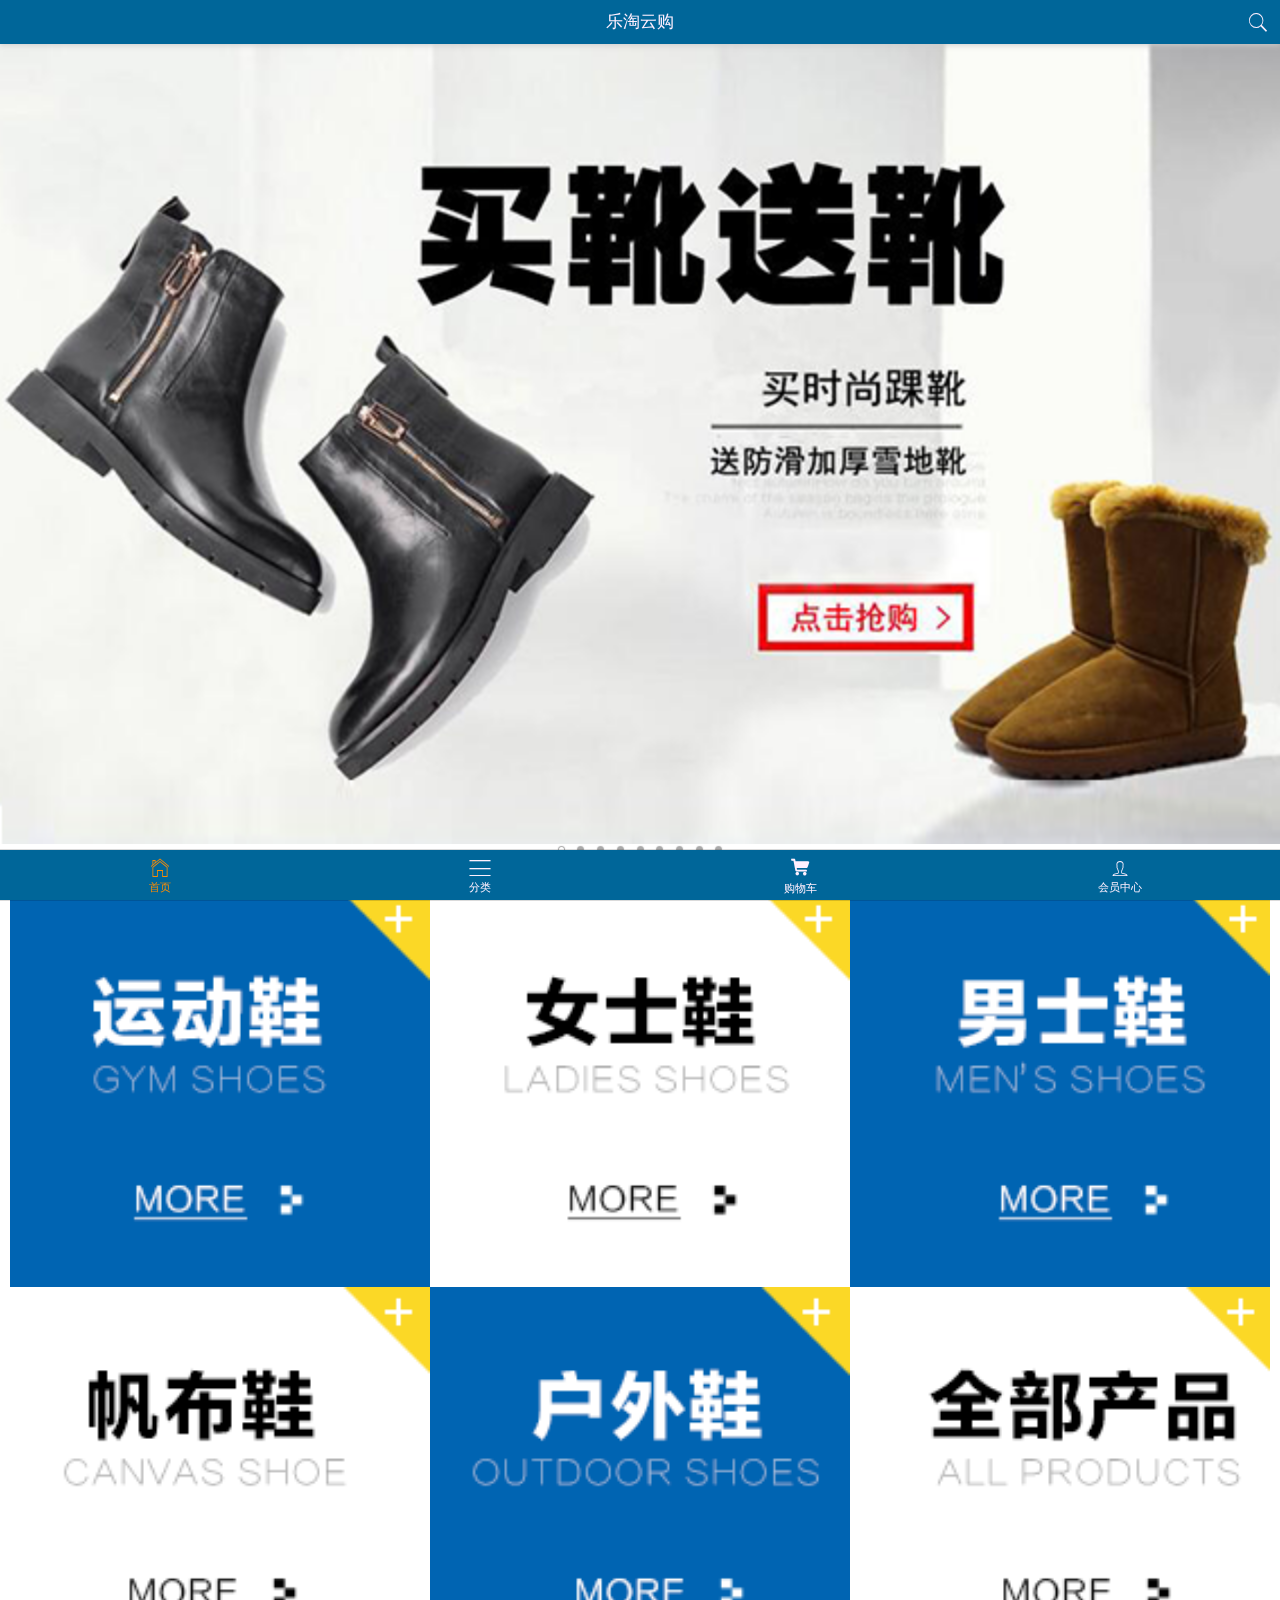
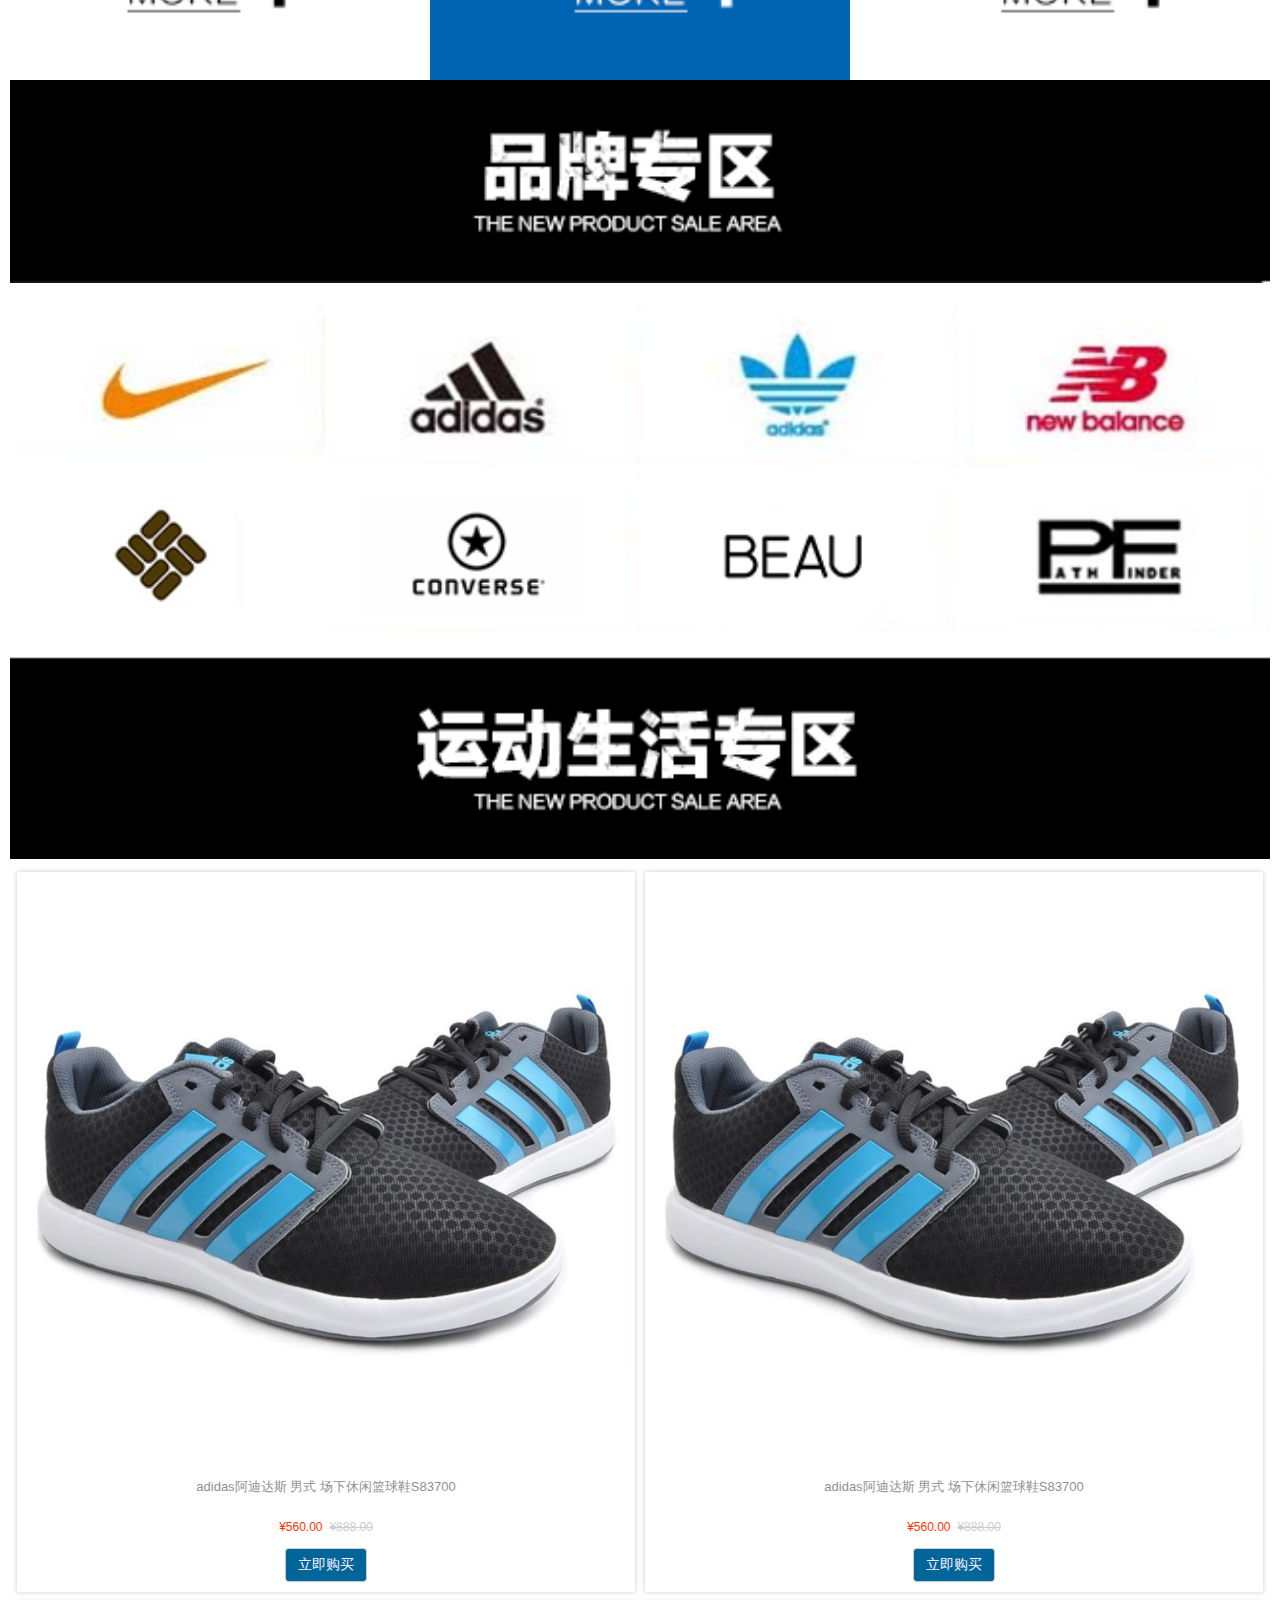
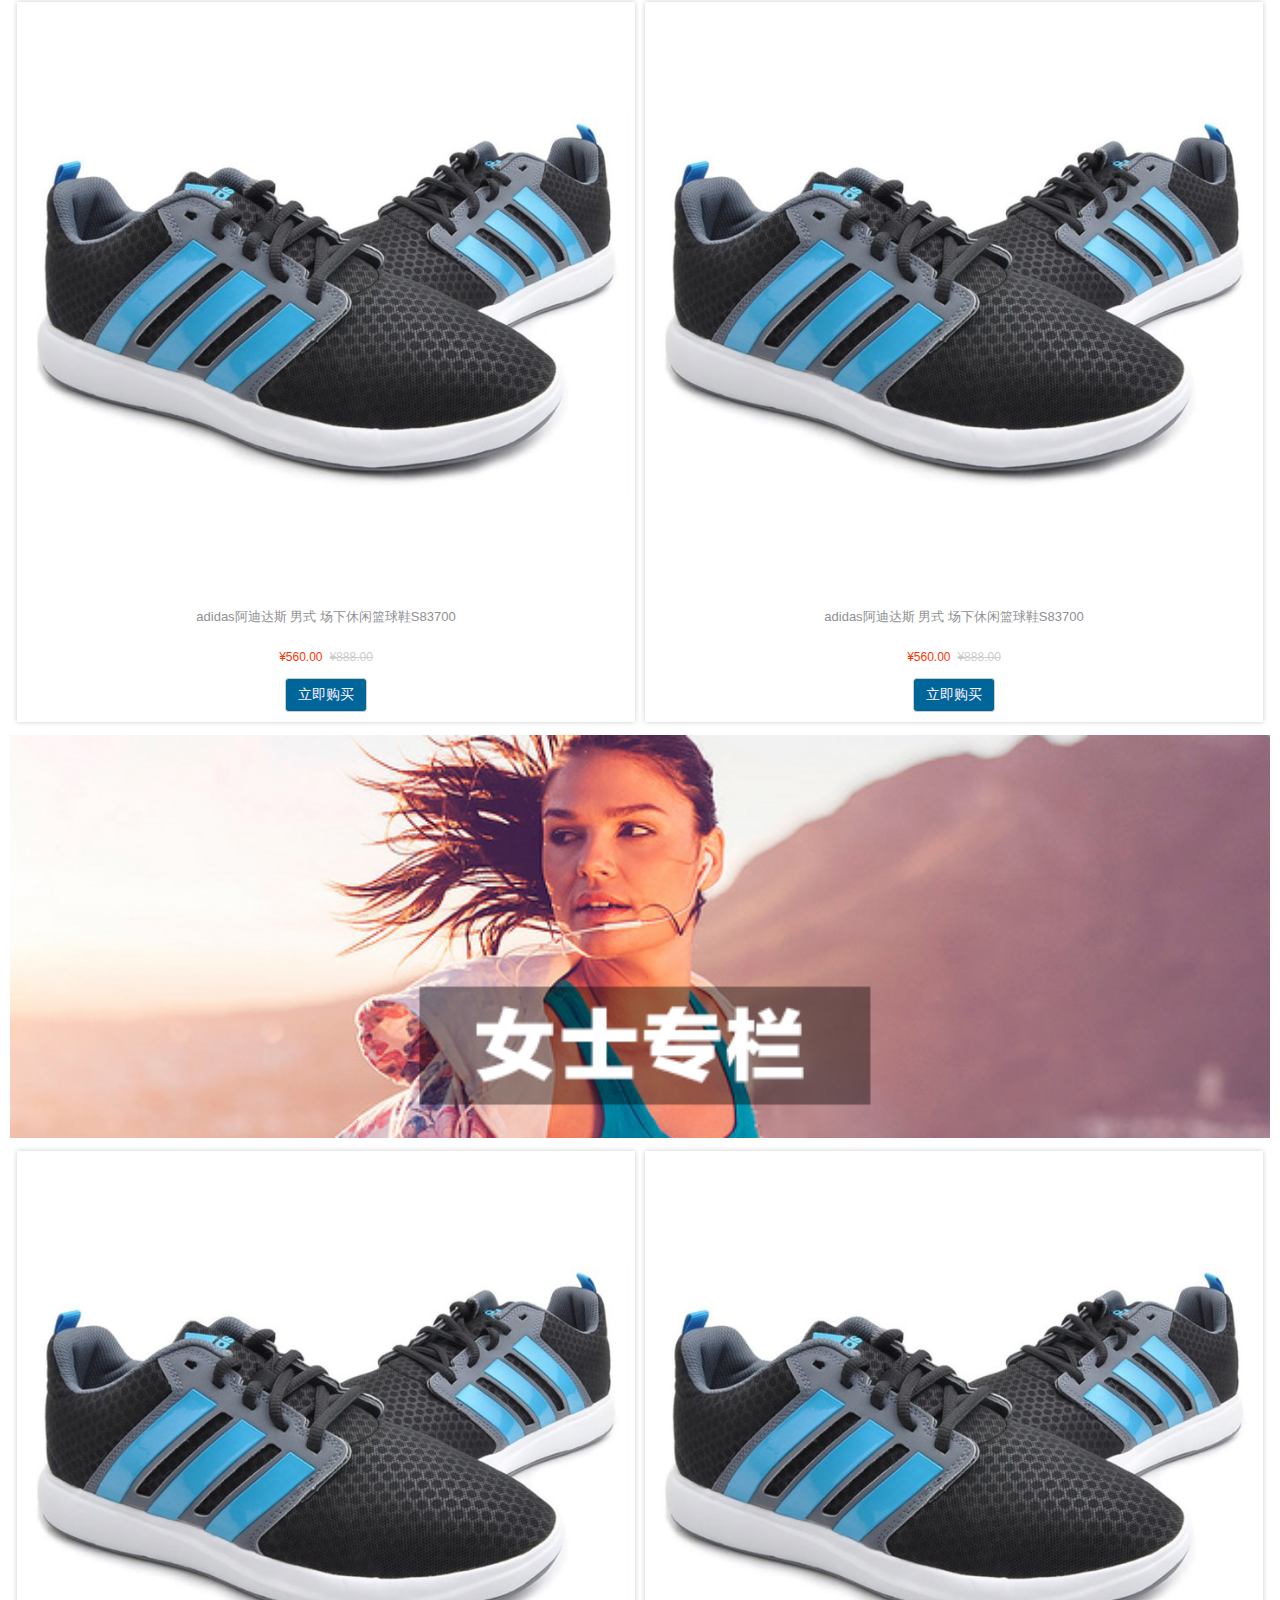
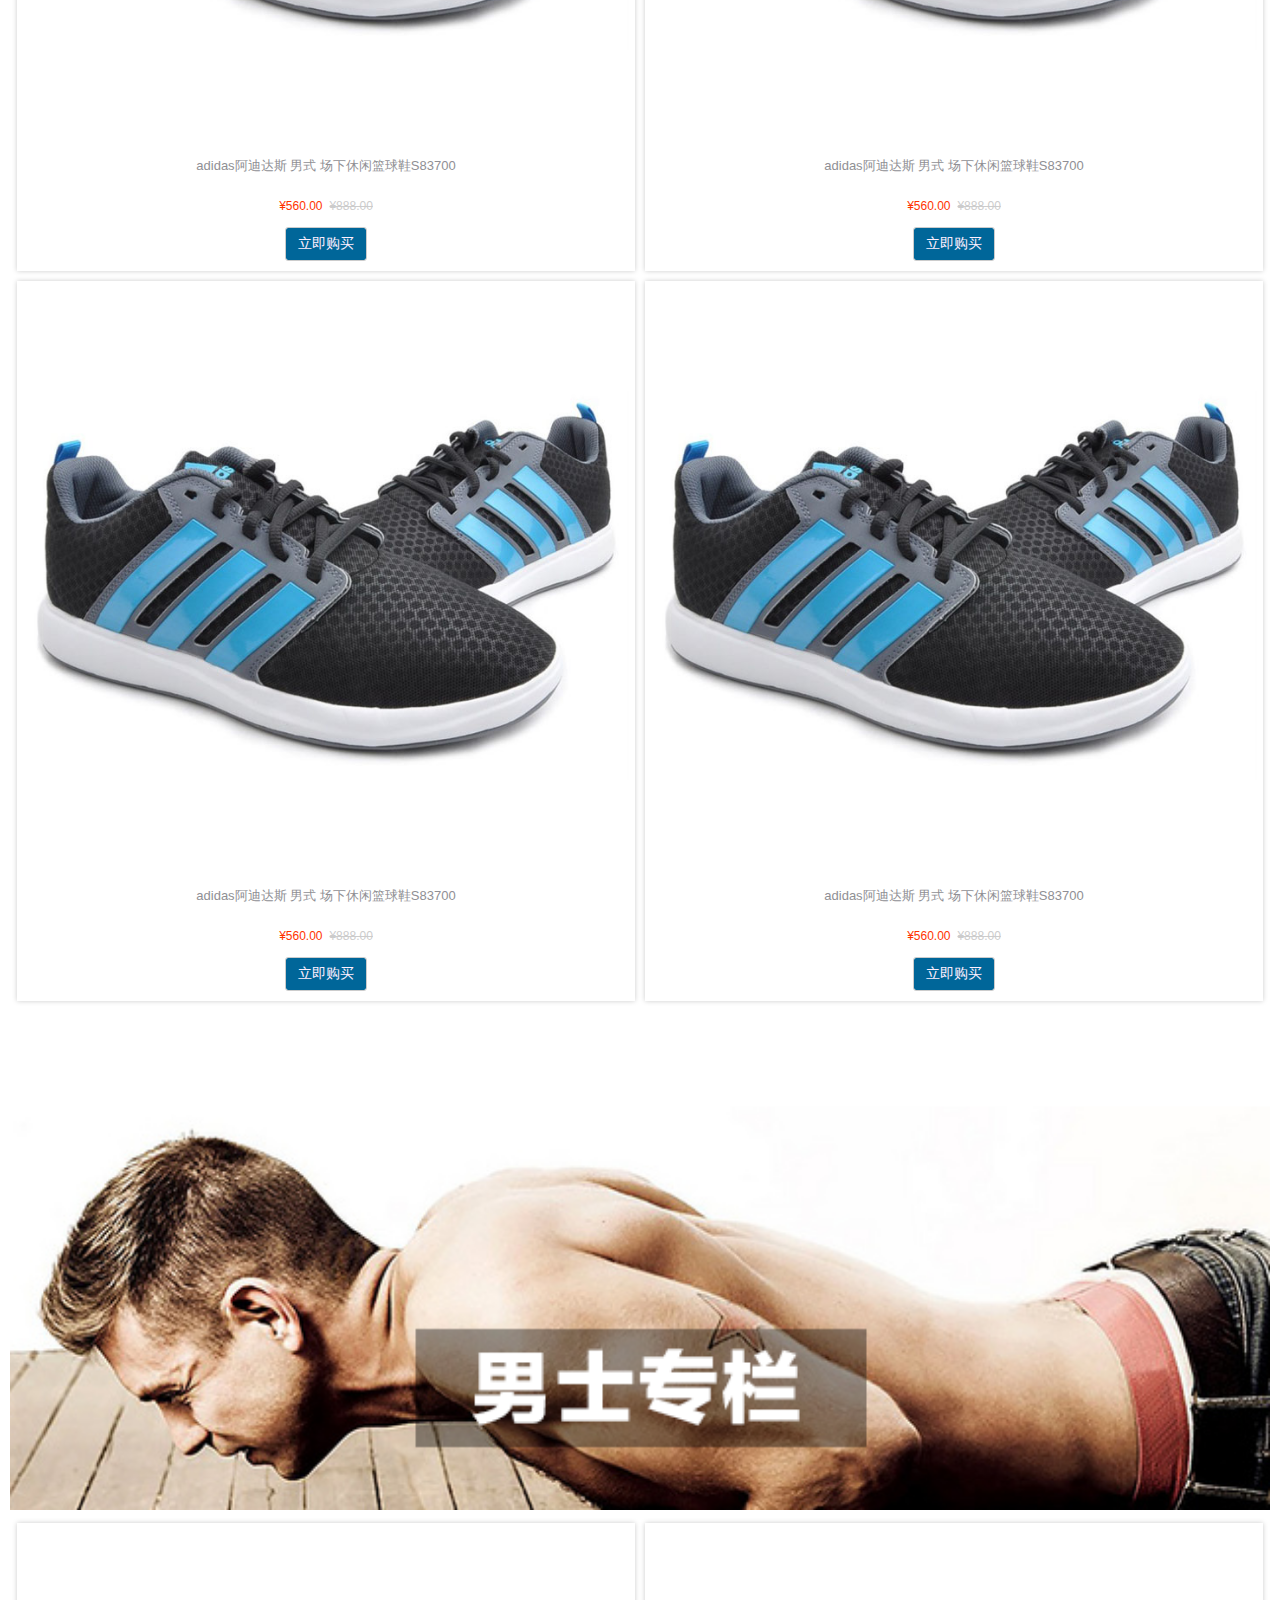
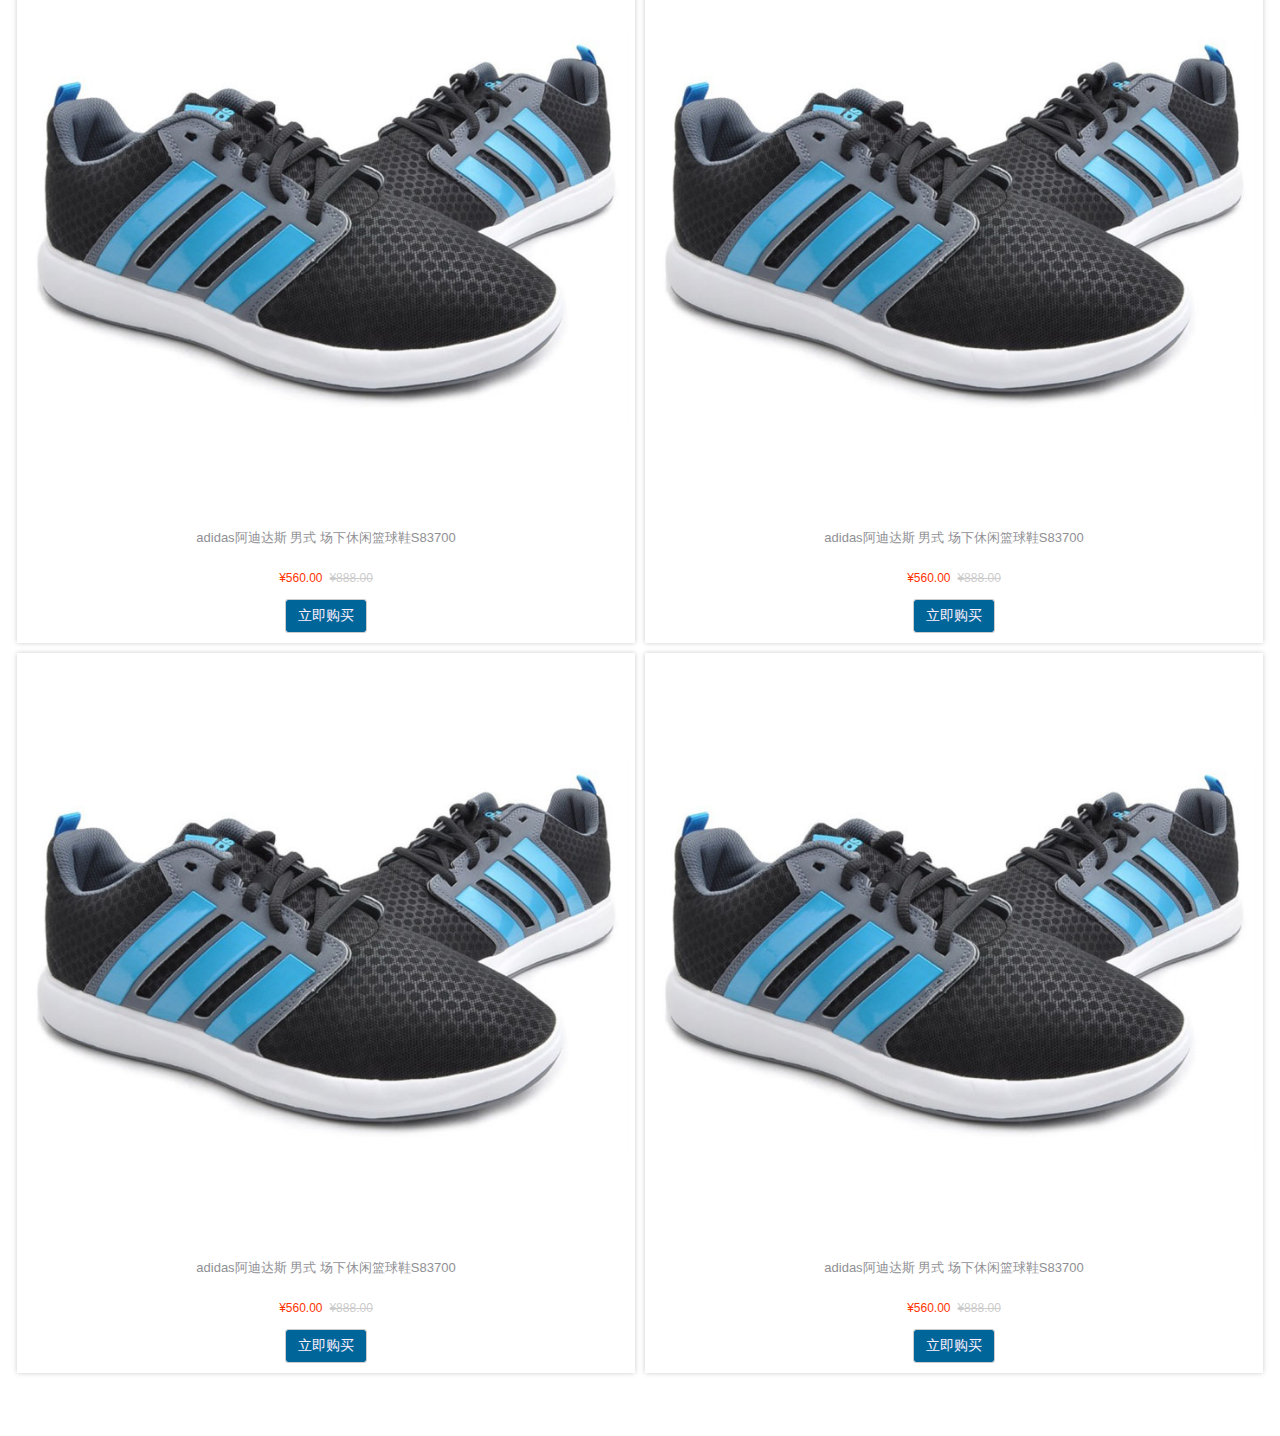
<file: index.html>
<!doctype html>
<html lang="en">
<head>
    <meta charset="UTF-8">
    <meta name="viewport"
          content="width=device-width, user-scalable=no, initial-scale=1.0, maximum-scale=1.0, minimum-scale=1.0">
    <meta http-equiv="X-UA-Compatible" content="ie=edge">
    <!--引入mui-->
    <title>Document</title>
    <link rel="stylesheet" href="assets/mui/css/mui.min.css">
    <script src="assets/mui/js/mui.min.js"></script>
    <!--引入css-->
    <link rel="stylesheet" href="./css/index.css">
    <!--引入字体图标-->
    <link rel="stylesheet" href="./css/iconfont.css">
    <!--引入屏幕适配-->
    <link rel="stylesheet" href="./css/adapter.css">
    <!--引入zepto文件-->
    <script src="assets/zepto-master/src/zepto.js"></script>
    <!--引入js-->
    <script src="./js/index.js"></script>
</head>
<body>
<header class="mui-bar mui-bar-nav hd_top">
    <a class="mui-action-back mui-icon mui-icon-search mui-pull-left"></a>
    <h1 class="mui-title">乐淘云购</h1>
</header>

<nav class="mui-bar mui-bar-tab footer ft_bottom">
    <a class="mui-tab-item mui-active" href="index.html">
        <span class="mui-icon mui-icon-home"></span>
        <span class="mui-tab-label">首页</span>
    </a>
    <a class="mui-tab-item" href="category.html">
        <span class="mui-icon mui-icon-bars"></span>
        <span class="mui-tab-label">分类</span>
    </a>
    <a class="mui-tab-item" href="cart.html">
        <span class="mui-icon iconfont icon-gouwuche3"></span>
        <span class="mui-tab-label">购物车</span>
    </a>
    <a class="mui-tab-item" href="user.html">
        <span class="mui-icon mui-icon-person"></span>
        <span class="mui-tab-label">会员中心</span>
    </a>
</nav>

 <!--轮播图-->
<div class="mui-content">
    <div class="mui-slider">
        <div class="mui-slider-group">
            <div class="mui-slider-item">
                <a href="#">
                    <img src="./images/banner1.png" />
                </a>
            </div>
            <div class="mui-slider-item">
                <a href="#">
                    <img src="./images/banner2.png" />
                </a>
            </div>
            <div class="mui-slider-item">
                <a href="#">
                    <img src="./images/banner3.png" />
                </a>
            </div>
            <div class="mui-slider-item">
                <a href="#">
                    <img src="./images/banner4.png" />
                </a>
            </div>
            <div class="mui-slider-item">
                <a href="#">
                    <img src="./images/banner5.png" />
                </a>
            </div>
            <div class="mui-slider-item">
                <a href="#">
                    <img src="./images/banner6.png" />
                </a>
            </div>
            <div class="mui-slider-item">
                <a href="#">
                    <img src="./images/banner7.png" />
                </a>
            </div>
            <div class="mui-slider-item">
                <a href="#">
                    <img src="./images/banner8.jpg" />
                </a>
            </div>
            <div class="mui-slider-item">
                <a href="#">
                    <img src="./images/banner9.png" />
                </a>
            </div>


        </div>
        <div class="mui-slider-indicator">
            <div class="mui-indicator mui-active"></div>
            <div class="mui-indicator"></div>
            <div class="mui-indicator"></div>
            <div class="mui-indicator"></div>
            <div class="mui-indicator"></div>
            <div class="mui-indicator"></div>
            <div class="mui-indicator"></div>
            <div class="mui-indicator"></div>
            <div class="mui-indicator"></div>
        </div>
    </div>
    <!--导航连接-->
    <div class="navImg mui-clearfix">
        <a href="javascript:;">
            <img src="./images/nav1.png" alt="">
        </a>
        <a href="javascript:;">
            <img src="./images/nav2.png" alt="">
        </a>
        <a href="javascript:;">
            <img src="./images/nav3.png" alt="">
        </a>
        <a href="javascript:;">
            <img src="./images/nav4.png" alt="">
        </a>
        <a href="javascript:;">
            <img src="./images/nav5.png" alt="">
        </a>
        <a href="javascript:;">
            <img src="./images/nav6.png" alt="">
        </a>
    </div>
    <!--品牌专区-->
    <div class="brand">
        <img src="images/title0.png" alt="" class="title">
        <ul>
            <li><a href="javascript:;"><img src="images/brand1.png" alt=""></a></li>
            <li><a href="javascript:;"><img src="images/brand2.png" alt=""></a></li>
            <li><a href="javascript:;"><img src="images/brand3.png" alt=""></a></li>
            <li><a href="javascript:;"><img src="images/brand4.png" alt=""></a></li>
            <li><a href="javascript:;"><img src="images/brand5.png" alt=""></a></li>
            <li><a href="javascript:;"><img src="images/brand6.png" alt=""></a></li>
            <li><a href="javascript:;"><img src="images/brand7.png" alt=""></a></li>
            <li><a href="javascript:;"><img src="images/brand8.png" alt=""></a></li>
        </ul>
    </div>
    <div class="commodity">
        <img src="./images/title1.png" alt="">
        <ul>
            <li>
                <a href="javascript:;">
                    <img src="./images/product.jpg" alt="">
                    <span class="singleCOM">
                        adidas阿迪达斯 男式 场下休闲篮球鞋S83700
                    </span>
                    <p>
                        <span>¥560.00</span>
                        <span>¥888.00</span>
                    </p>
                    <button class="purchase">立即购买</button>
                </a>
            </li>
            <li>
                <a href="javascript:;">
                    <img src="./images/product.jpg" alt="">
                    <span class="singleCOM">
                        adidas阿迪达斯 男式 场下休闲篮球鞋S83700
                    </span>
                    <p>
                        <span>¥560.00</span>
                        <span>¥888.00</span>
                    </p>
                    <button class="purchase">立即购买</button>
                </a>
            </li>
            <li>
                <a href="javascript:;">
                    <img src="./images/product.jpg" alt="">
                    <span class="singleCOM">
                        adidas阿迪达斯 男式 场下休闲篮球鞋S83700
                    </span>
                    <p>
                        <span>¥560.00</span>
                        <span>¥888.00</span>
                    </p>
                    <button class="purchase">立即购买</button>
                </a>
            </li>
            <li>
                <a href="javascript:;">
                    <img src="./images/product.jpg" alt="">
                    <span class="singleCOM">
                        adidas阿迪达斯 男式 场下休闲篮球鞋S83700
                    </span>
                    <p>
                        <span>¥560.00</span>
                        <span>¥888.00</span>
                    </p>
                    <button class="purchase">立即购买</button>
                </a>
            </li>
        </ul>
        <img src="./images/title2.png" alt="">
        <ul>
            <li>
                <a href="javascript:;">
                    <img src="./images/product.jpg" alt="">
                    <span class="singleCOM">
                        adidas阿迪达斯 男式 场下休闲篮球鞋S83700
                    </span>
                    <p>
                        <span>¥560.00</span>
                        <span>¥888.00</span>
                    </p>
                    <button class="purchase">立即购买</button>
                </a>
            </li>
            <li>
                <a href="javascript:;">
                    <img src="./images/product.jpg" alt="">
                    <span class="singleCOM">
                        adidas阿迪达斯 男式 场下休闲篮球鞋S83700
                    </span>
                    <p>
                        <span>¥560.00</span>
                        <span>¥888.00</span>
                    </p>
                    <button class="purchase">立即购买</button>
                </a>
            </li>
            <li>
                <a href="javascript:;">
                    <img src="./images/product.jpg" alt="">
                    <span class="singleCOM">
                        adidas阿迪达斯 男式 场下休闲篮球鞋S83700
                    </span>
                    <p>
                        <span>¥560.00</span>
                        <span>¥888.00</span>
                    </p>
                    <button class="purchase">立即购买</button>
                </a>
            </li>
            <li>
                <a href="javascript:;">
                    <img src="./images/product.jpg" alt="">
                    <span class="singleCOM">
                        adidas阿迪达斯 男式 场下休闲篮球鞋S83700
                    </span>
                    <p>
                        <span>¥560.00</span>
                        <span>¥888.00</span>
                    </p>
                    <button class="purchase">立即购买</button>
                </a>
            </li>
        </ul>
        <img src="./images/title3.png" alt="">
        <ul>
            <li>
                <a href="javascript:;">
                    <img src="./images/product.jpg" alt="">
                    <span class="singleCOM">
                        adidas阿迪达斯 男式 场下休闲篮球鞋S83700
                    </span>
                    <p>
                        <span>¥560.00</span>
                        <span>¥888.00</span>
                    </p>
                    <button class="purchase">立即购买</button>
                </a>
            </li>
            <li>
                <a href="javascript:;">
                    <img src="./images/product.jpg" alt="">
                    <span class="singleCOM">
                        adidas阿迪达斯 男式 场下休闲篮球鞋S83700
                    </span>
                    <p>
                        <span>¥560.00</span>
                        <span>¥888.00</span>
                    </p>
                    <button class="purchase">立即购买</button>
                </a>
            </li>
            <li>
                <a href="javascript:;">
                    <img src="./images/product.jpg" alt="">
                    <span class="singleCOM">
                        adidas阿迪达斯 男式 场下休闲篮球鞋S83700
                    </span>
                    <p>
                        <span>¥560.00</span>
                        <span>¥888.00</span>
                    </p>
                    <button class="purchase">立即购买</button>
                </a>
            </li>
            <li>
                <a href="javascript:;">
                    <img src="./images/product.jpg" alt="">
                    <span class="singleCOM">
                        adidas阿迪达斯 男式 场下休闲篮球鞋S83700
                    </span>
                    <p>
                        <span>¥560.00</span>
                        <span>¥888.00</span>
                    </p>
                    <button class="purchase">立即购买</button>
                </a>
            </li>
        </ul>
        
    </div>
</div>
</body>
</html>
</file>
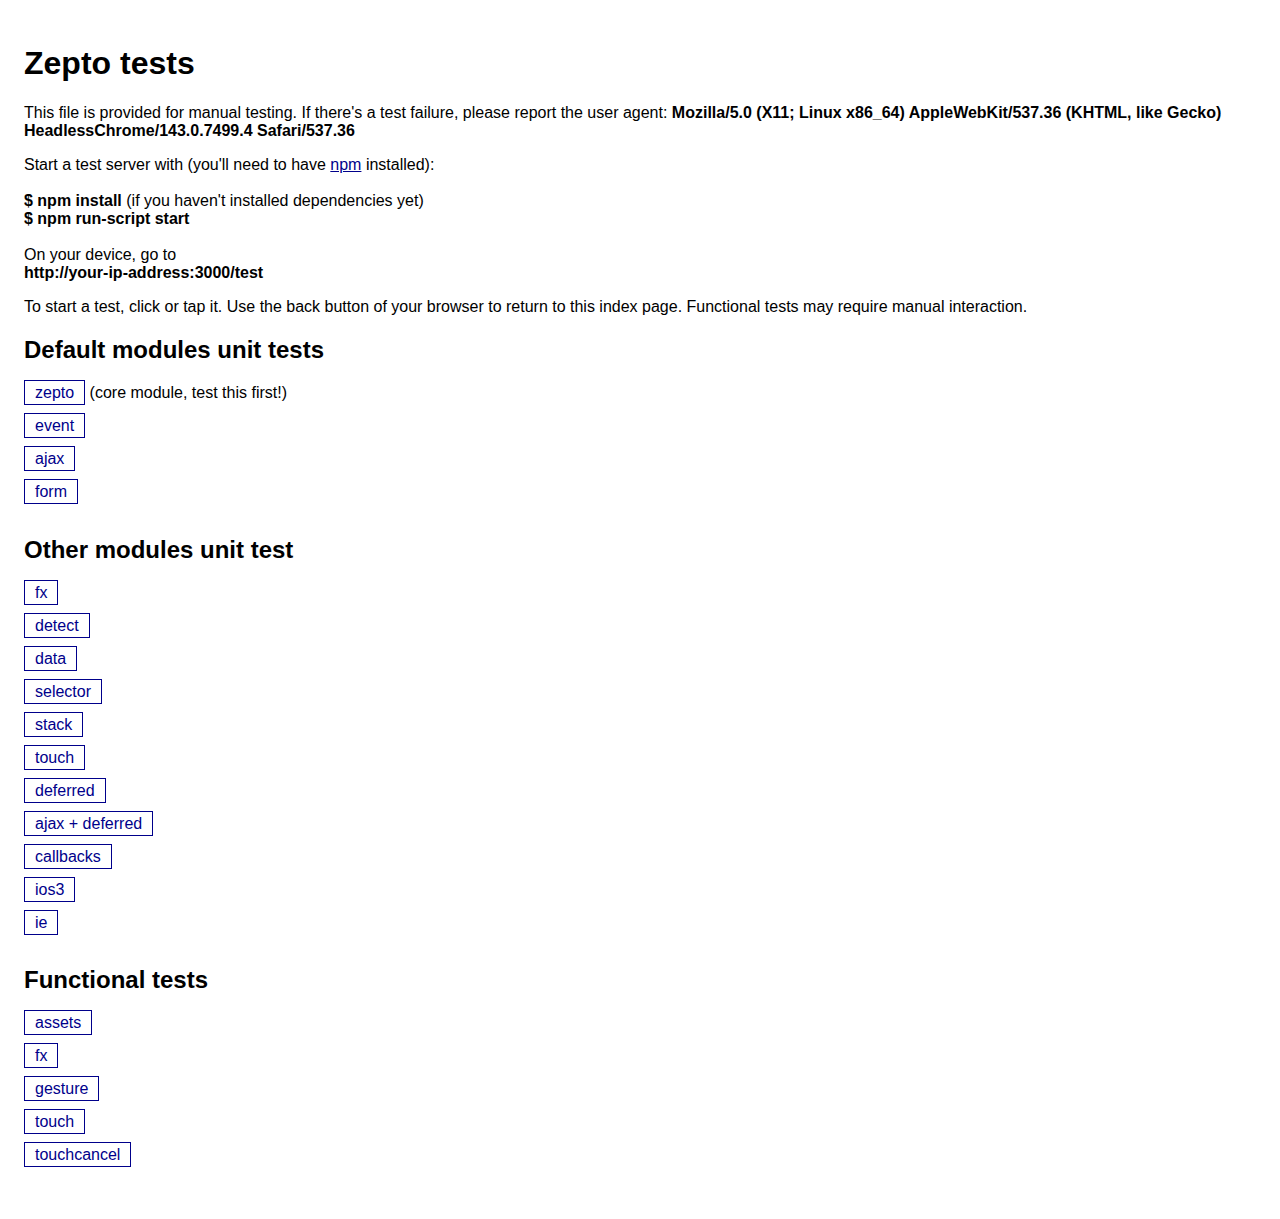
<file: assets/zepto-master/test/index.html>
<!DOCTYPE html>
<html>
<head>
  <meta charset="utf-8">
  <meta name="viewport" content="initial-scale=1.0, maximum-scale=1.0, user-scalable=0">
  <link rel="stylesheet" href="test.css">
  <title>Zepto tests</title>
</head>
<body>
  <h1>Zepto tests</h1>
  <p>
    This file is provided for manual testing. If there's a test failure,
    please report the user agent:
    <b><script>document.write(navigator.userAgent)</script></b>
  </p>
  <p>
    Start a test server with (you'll need to have <a href="https://npmjs.org">npm</a> installed):<br>
    <br>
    <b>$ npm install</b> (if you haven't installed dependencies yet)<br>
    <b>$ npm run-script start</b>
    <br><br>
    On your device, go to<br>
    <b>http://your-ip-address:3000/test</b>
  </p>
  <p>
    To start a test, click or tap it. Use the back button of
    your browser to return to this index page.
    Functional tests may require manual interaction.
  </p>

  <h2>Default modules unit tests</h2>
  <ul>
    <li><a href="zepto.html">zepto</a> (core module, test this first!)</li>
    <li><a href="event.html">event</a></li>
    <li><a href="ajax.html">ajax</a></li>
    <li><a href="form.html">form</a></li>
  </ul>

  <h2>Other modules unit test</h2>
  <ul>
    <li><a href="fx.html">fx</a></li>
    <li><a href="detect.html">detect</a></li>
    <li><a href="data.html">data</a></li>
    <li><a href="selector.html">selector</a></li>
    <li><a href="stack.html">stack</a></li>
    <li><a href="touch.html">touch</a></li>
    <li><a href="deferred.html">deferred</a></li>
    <li><a href="ajax_deferred.html">ajax + deferred</a></li>
    <li><a href="callbacks.html">callbacks</a></li>
    <li><a href="ios3.html">ios3</a></li>
    <li><a href="ie.html">ie</a></li>
  </ul>

  <h2>Functional tests</h2>
  <ul>
    <li><a href="functional/assets.html">assets</a></li>
    <li><a href="functional/fx.html">fx</a></li>
    <li><a href="functional/gesture.html">gesture</a></li>
    <li><a href="functional/touch.html">touch</a></li>
    <li><a href="functional/touchcancel.html">touchcancel</a></li>
  </ul>

  <script>
    // avoid caching
    (function(){
      [].slice.apply(document.getElementsByTagName('a')).forEach(function(link){
        link.href += '?' + (+new Date)
      })
    })()
  </script>
</body>
</file>
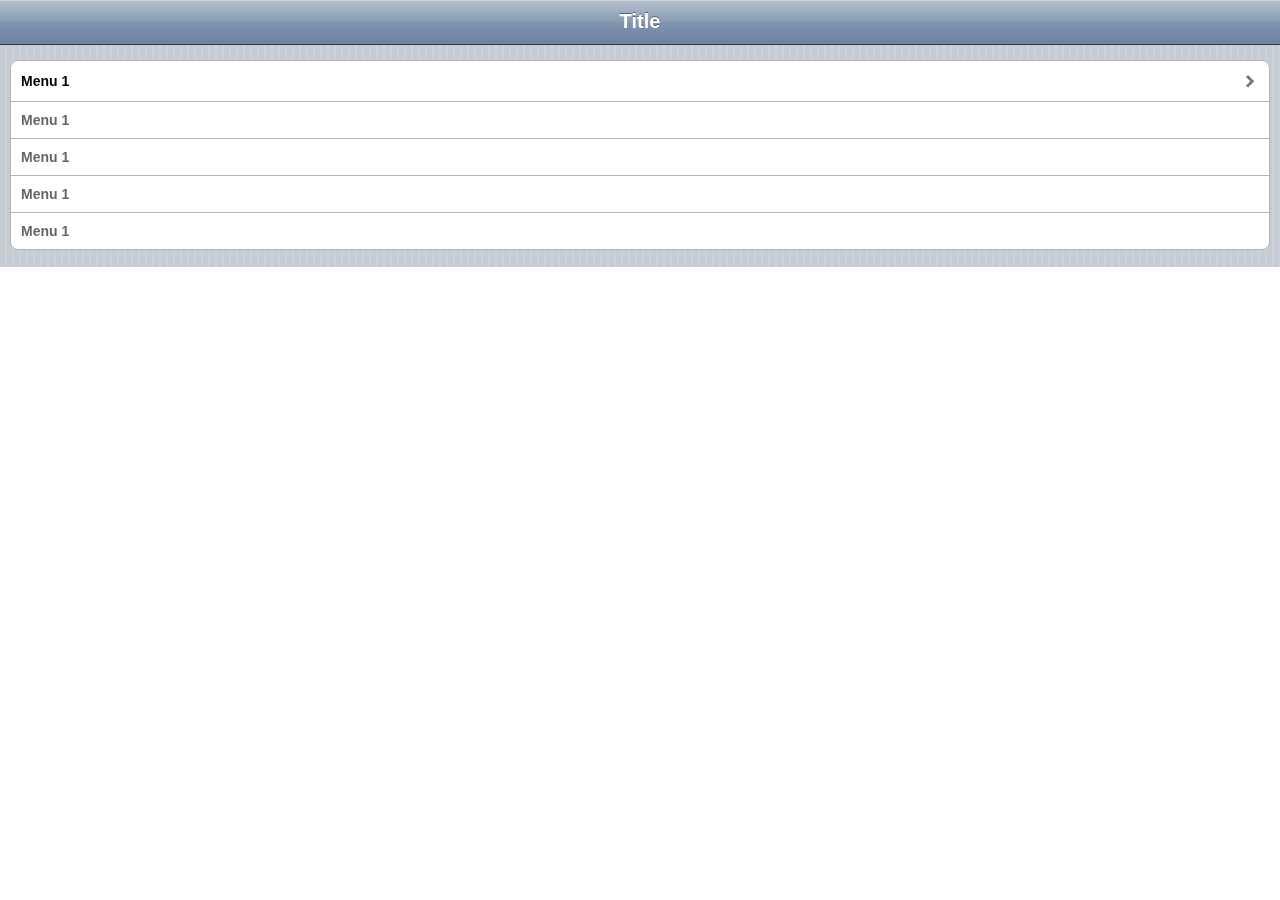
<file: assets/zepto-master/examples/iphone/index.html>
<!DOCTYPE html>
<html>
    <head>
      <title>iPhone.Zepto</title>
      <link href="iphone.css" media="screen" rel="stylesheet" type="text/css" />
      <meta name="viewport" content="width=device-width, initial-scale=1.0, maximum-scale=1.0, user-scalable=0"/>
      <meta name="apple-mobile-web-app-capable" content="yes" />
      <meta name="format-detection" content="telephone=no" />
    </head>
    <body>
      <section id="menu">
        <div class="toolbar">
          <h1>Title</h1>
        </div>
        <ul class="menu">
          <li class="arrow"><a href="#menu_1">Menu 1</a></li>
          <li>Menu 1</li>
          <li>Menu 1</li>
          <li>Menu 1</li>
          <li>Menu 1</li>
        </ul>
      </section>
      <section id="menu_1">
        <div class="toolbar">
          <h1>Menu 1</h1>
        </div>
        <ul class="menu">
          <li>SubMenu 1</li>
          <li>SubMenu 2</li>
        </ul>
      </section>
      <script src="../../src/zepto.js"></script>
      <script src="../../src/event.js"></script>
      <script src="../../src/touch.js"></script>
      <script>
        $(document).ready(function(){
          var activate = ('createTouch' in document) ? 'touchstart' : 'click'

          $("body > section").first().addClass("current")

          $("a.back").live(activate, function(event) {
            var current = $(this).attr("href")
            $(".current").removeClass("current").addClass("reverse")
            $(current).addClass("current")
          })

          $(".menu a[href]").live(activate, function(event) {
            var link = $(this), section = link.closest('section'),
              prev_element = "#"+(section.removeClass("current").addClass("reverse").attr("id"))
            $(link.attr("href")).addClass("current")
            $(".current .back").remove()
            $(".current .toolbar").prepend("<a href=\""+prev_element+"\" class=\"back\">Back</a>")
          })
        })
      </script>
    </body>
</html>
</file>
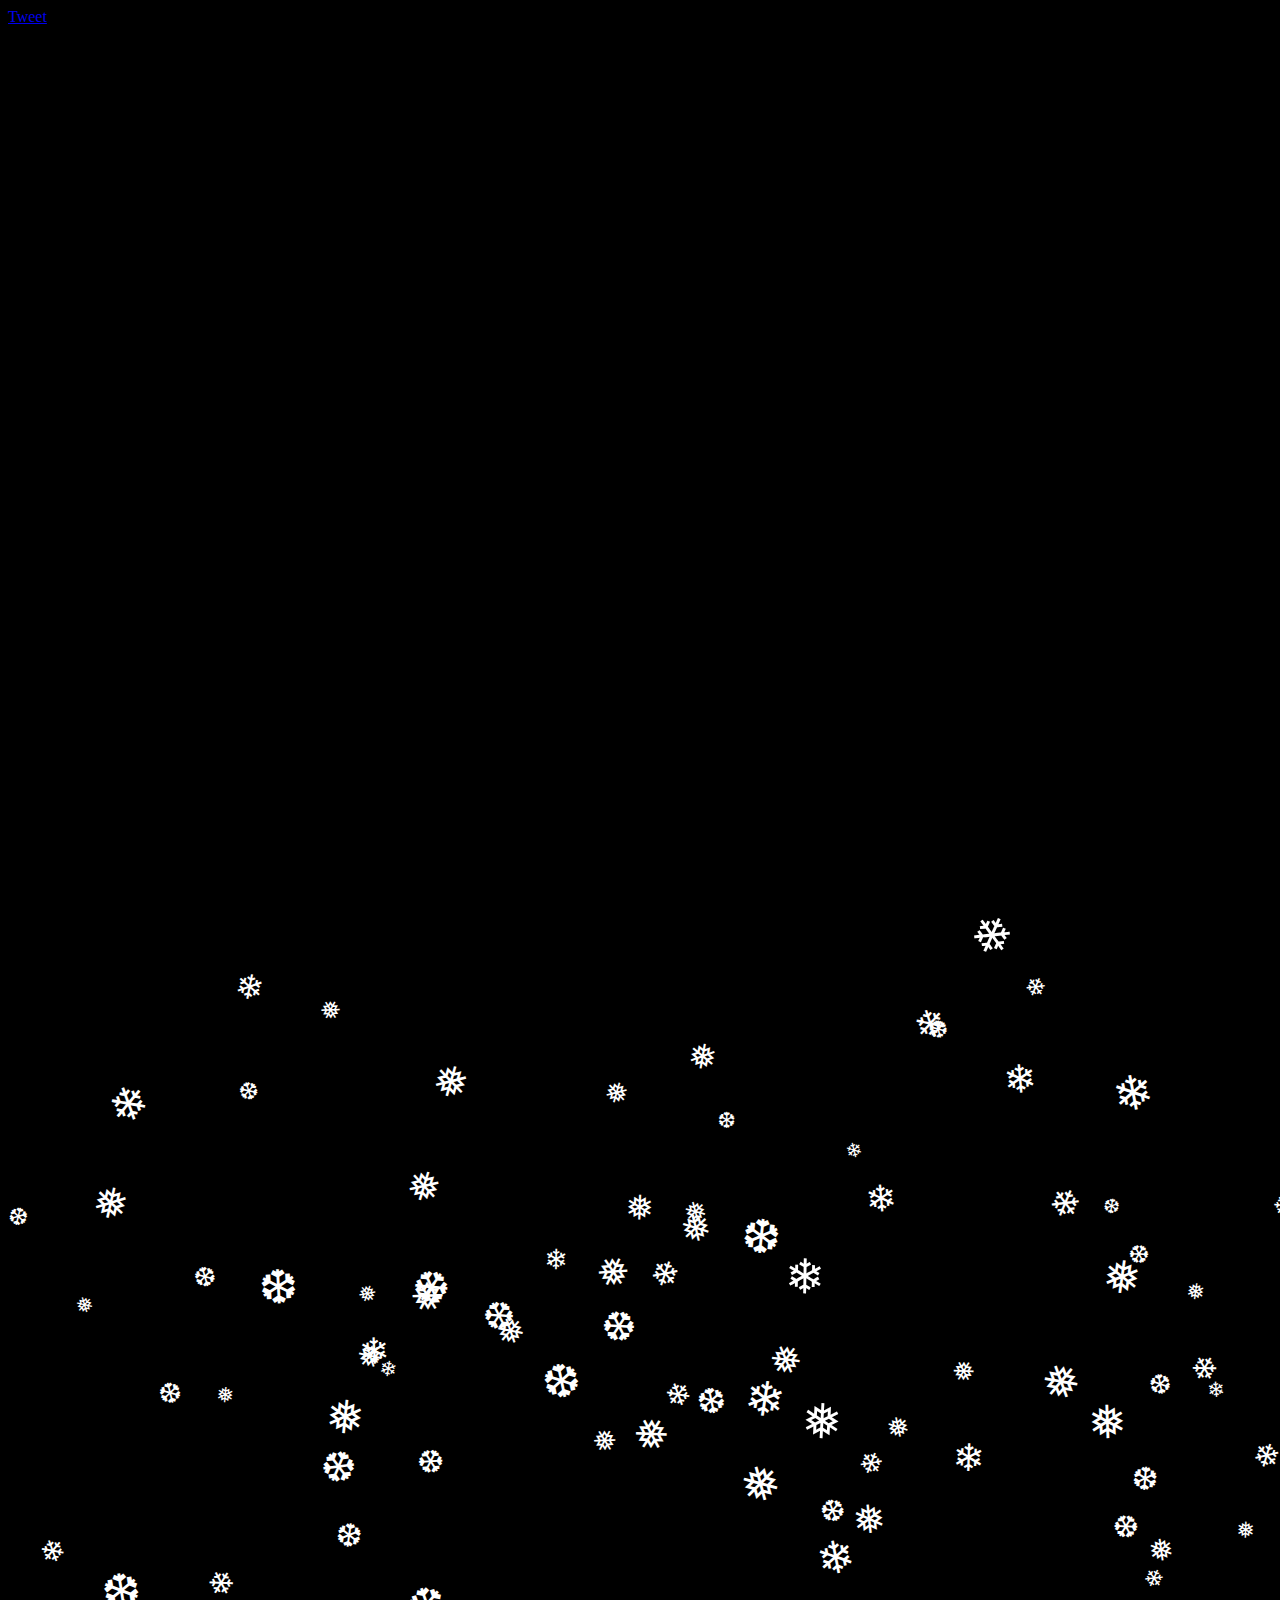
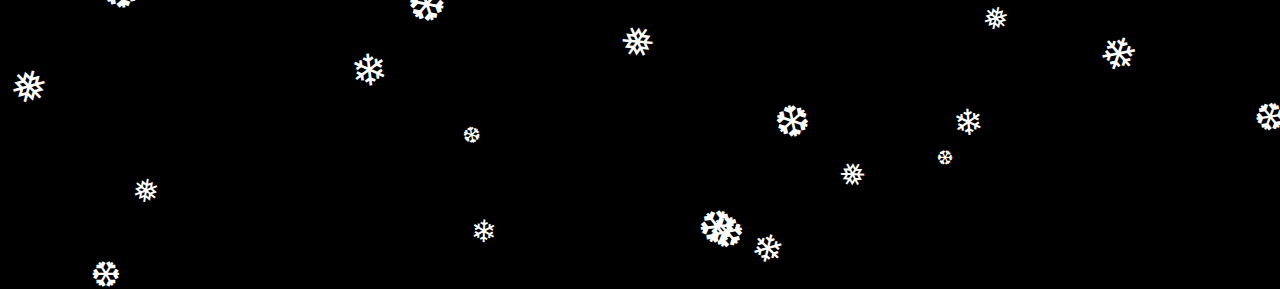
<file: assets/zepto-master/examples/snow/index.html>
<!DOCTYPE html>
<html>
  <head>
    <title>Let it snow with Zepto.js</title>
    <meta name="name" content="content">
    <meta content="text/html; charset=utf-8" http-equiv="Content-Type">
    <style>
      body { background: #000; color: #fff; overflow: hidden }
      div { position: absolute; }
    </style>
  </head>
  <body>

  <script src="../../src/zepto.js"></script>
  <script src="../../src/event.js"></script>
  <script src="../../src/fx.js"></script>

  <a href="https://twitter.com/share" class="twitter-share-button" data-url="http://zeptojs.com/let-it-snow" data-text="Let it snow with Zepto.js" data-via="zeptojs" data-lang="en">Tweet</a>
  <script>!function(d,s,id){var js,fjs=d.getElementsByTagName(s)[0];if(!d.getElementById(id)){js=d.createElement(s);js.id=id;js.src="//platform.twitter.com/widgets.js";fjs.parentNode.insertBefore(js,fjs);}}(document,"script","twitter-wjs")</script>

  <script>
    $(document).ready(function(){
      var i = 100, glyphs = '❄❅❆'.split('')

      function rand(max){ return Math.floor(Math.random()*max) }

      function addFlake(){
        var el = $('<div><div>' + glyphs[rand(glyphs.length)] + '</div></div>')
        $('body').append(el)
        el.css({ left: rand(100)+'%', top: -100-rand(500), fontSize: 20+rand(30) })
        el.anim(
          { translateY: 1500+rand(500)+'px', translateX: 50-rand(100)+'px', rotate: (2e3-rand(4e3))+'deg' },
          6+rand(10),
          'linear',
          function(){
            addFlake()
            el.remove() // garbage collect
          }
        )
      }

      while(i--) addFlake()

      // enable for extra fun
      //window.ondeviceorientation = function(event){
      //  ('alpha' in event) && $('body').css({ '-webkit-transform': 'rotate('+event.alpha+'deg)'})
      //}
    })
  </script>
  </body>
</html>
</file>
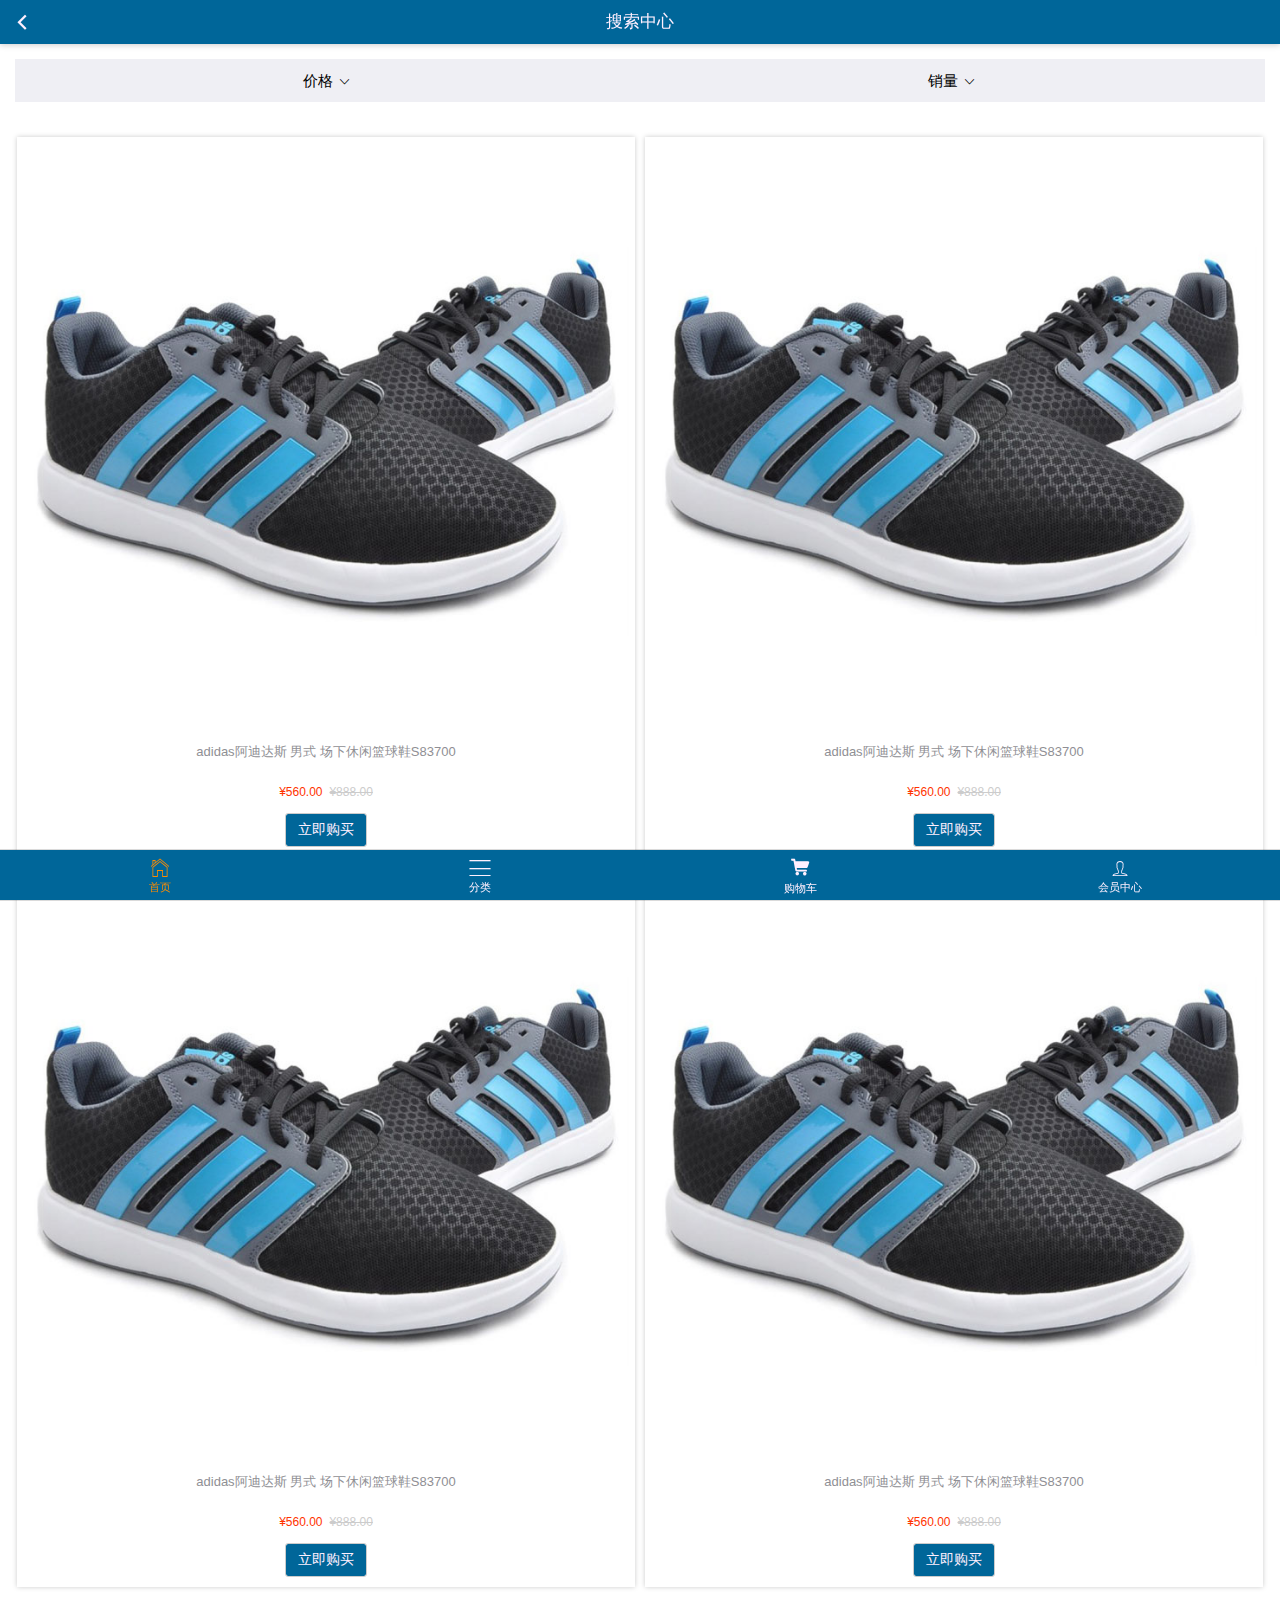
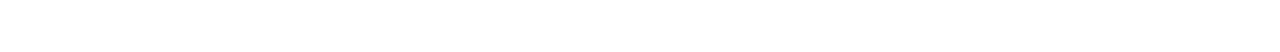
<file: search-list.html>
<!DOCTYPE html>
<html lang="en">
<head>
    <meta charset="UTF-8">
    <meta name="viewport"
          content="width=device-width, user-scalable=no, initial-scale=1.0, maximum-scale=1.0, minimum-scale=1.0">
    <meta http-equiv="X-UA-Compatible" content="ie=edge">
    <!--引入mui-->
    <title>Document</title>
    <link rel="stylesheet" href="assets/mui/css/mui.min.css">
    <script src="assets/mui/js/mui.min.js"></script>
    <!--引入css-->
    <link rel="stylesheet" href="./css/search-list.css">
    <!--引入字体图标-->
    <link rel="stylesheet" href="./css/iconfont.css">
    <!--引入屏幕适配-->
    <link rel="stylesheet" href="./css/adapter.css">
    <!--引入zepto-->
    <script src="assets/zepto-master/src/zepto.min.js"></script>
    <!--引入js-->
    <script src="./js/search.js"></script>
    <!--引入模板引擎-->
    <script src="./assets/template-web.js"></script>
</head>
<body>
<header class="mui-bar mui-bar-nav hd_top">
    <a class="mui-action-back mui-icon mui-icon-left-nav mui-pull-left"></a>
    <h1 class="mui-title">搜索中心</h1>
</header>
<nav class="mui-bar mui-bar-tab footer ft_bottom">
    <a class="mui-tab-item mui-active" href="index.html">
        <span class="mui-icon mui-icon-home"></span>
        <span class="mui-tab-label">首页</span>
    </a>
    <a class="mui-tab-item" href="category.html">
        <span class="mui-icon mui-icon-bars"></span>
        <span class="mui-tab-label">分类</span>
    </a>
    <a class="mui-tab-item" href="cart.html">
        <span class="mui-icon iconfont icon-gouwuche3"></span>
        <span class="mui-tab-label">购物车</span>
    </a>
    <a class="mui-tab-item" href="user.html">
        <span class="mui-icon mui-icon-person"></span>
        <span class="mui-tab-label">会员中心</span>
    </a>
</nav>
<div class="search-list">
        <div class="mui-content">
            <div class="mui-row">
                <div class="mui-col-sm-6 mui-col-xs-12">
                    <li class="mui-table-view-cell">
                        <a href="javascript:;">
                            价格
                            <span class="mui-icon mui-icon-arrowdown"></span>
                        </a>
                    </li>
                </div>
                <div class="mui-col-sm-6 mui-col-xs-12">
                    <li class="mui-table-view-cell">
                        <a href="javascript:;">
                            销量
                            <span class="mui-icon mui-icon-arrowdown"></span>
                        </a>
                    </li>
                </div>
            </div>
        </div>
        <div class="commodity">
            <ul>
                <li>
                    <a href="javascript:;">
                        <img src="./images/product.jpg" alt="">
                        <span class="singleCOM">
                        adidas阿迪达斯 男式 场下休闲篮球鞋S83700
                    </span>
                        <p>
                            <span>¥560.00</span>
                            <span>¥888.00</span>
                        </p>
                        <button class="purchase">立即购买</button>
                    </a>
                </li>
                <li>
                    <a href="javascript:;">
                        <img src="./images/product.jpg" alt="">
                        <span class="singleCOM">
                        adidas阿迪达斯 男式 场下休闲篮球鞋S83700
                    </span>
                        <p>
                            <span>¥560.00</span>
                            <span>¥888.00</span>
                        </p>
                        <button class="purchase">立即购买</button>
                    </a>
                </li>
                <li>
                    <a href="javascript:;">
                        <img src="./images/product.jpg" alt="">
                        <span class="singleCOM">
                        adidas阿迪达斯 男式 场下休闲篮球鞋S83700
                    </span>
                        <p>
                            <span>¥560.00</span>
                            <span>¥888.00</span>
                        </p>
                        <button class="purchase">立即购买</button>
                    </a>
                </li>
                <li>
                    <a href="javascript:;">
                        <img src="./images/product.jpg" alt="">
                        <span class="singleCOM">
                        adidas阿迪达斯 男式 场下休闲篮球鞋S83700
                    </span>
                        <p>
                            <span>¥560.00</span>
                            <span>¥888.00</span>
                        </p>
                        <button class="purchase">立即购买</button>
                    </a>
                </li>
            </ul>
        </div>
    </div>
</body>
</html>
</file>
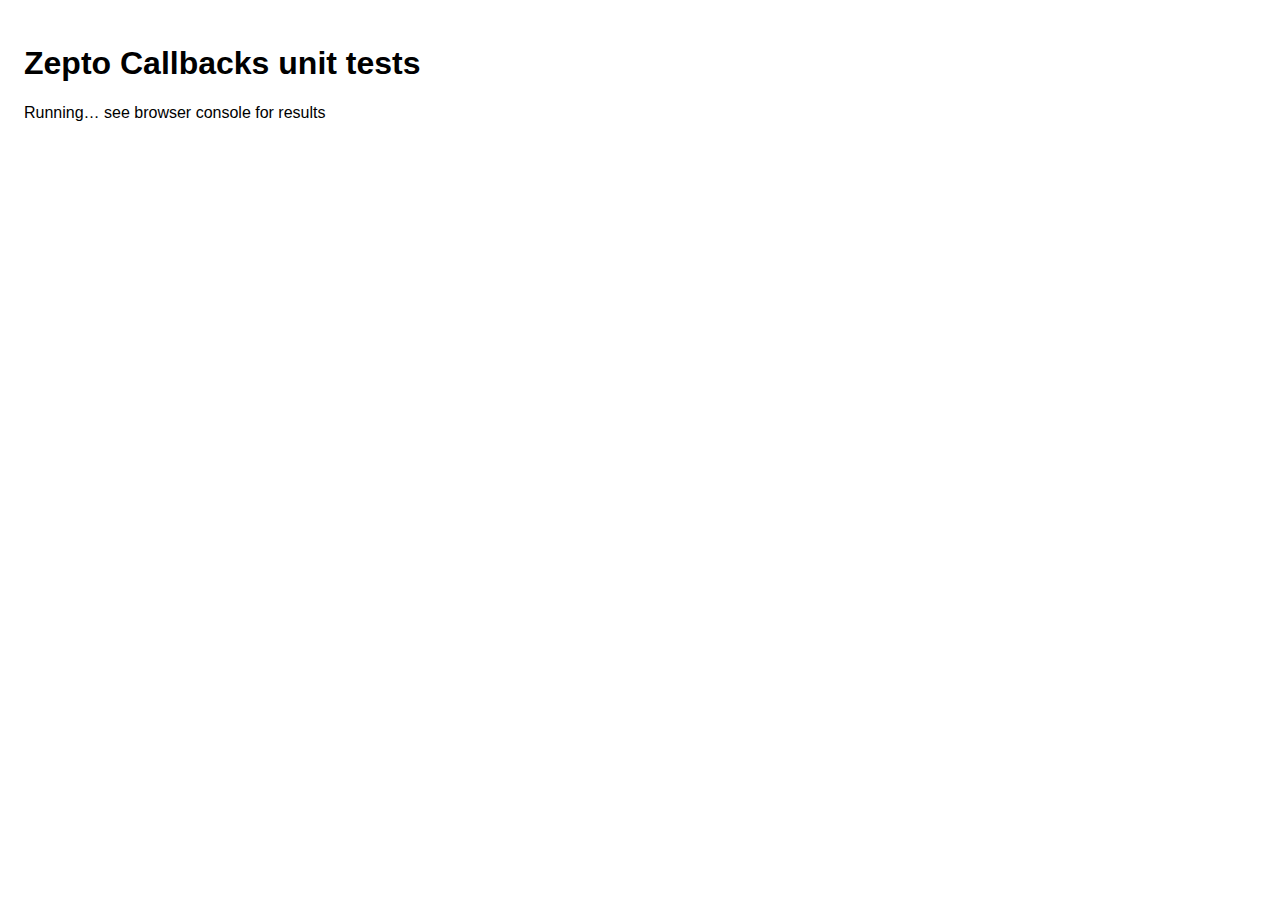
<file: assets/zepto-master/test/callbacks.html>
<!DOCTYPE html>
<html>
<head>
  <meta charset="utf-8">
  <meta name="viewport" content="initial-scale=1.0, maximum-scale=1.0, user-scalable=0">
  <link rel="stylesheet" href="test.css">
  <title>Zepto Callbacks unit tests</title>
  <script src="../vendor/evidence.js"></script>
  <script src="evidence_runner.js"></script>
  <script>
    // avoid caching
    (function(){
      function load(scripts){
        scripts.split(' ').forEach(function(script){
          document.write('<script src="../src/'+script+'.js?'+(+new Date)+'"></scr'+'ipt>')
        })
      }

      load('zepto callbacks')
    })()
  </script>
</head>
<body>
  <h1>Zepto Callbacks unit tests</h1>
  <p id="results">
    Running… see browser console for results
  </p>

  <script>
  (function(){
    var output = "", cb
    function a() { output += "A" }
    function b() { output += "B" }
    function c() { output += "C" }
    function str(str) { output += str }

    Evidence('ZeptoCallbacksTest', {

      testOptionsAreCopied: function(t) {
        var options = {"unique": true},
            cb = $.Callbacks(options),
            count = 0,
            fn = function() {
              t.assertTrue(!(count++), "called once")
            }
        options["unique"] = false
        cb.add(fn, fn)
        cb.fire()
      },

      testFireWithOptionsAreCopied: function(t) {
        var cb = $.Callbacks({memory:1}),
            args = ["hello"]

        cb.fireWith(null, args)
        args[0] = "world"

        cb.add(function(hello) {
          t.assertEqual("hello", hello, "arguments are copied internally")
        })
      },

      testRemoveDeletesAllInstances: function(t) {
        var cb = $.Callbacks()
        function fn() {
          t.fail("function wasn't removed")
        }
        cb.add( fn, fn, function() {
          t.assertTrue(true, "end of test")
        }).remove(fn).fire()
      },

      testCallbacksHas: function(t) {
        var cb = $.Callbacks()
        cb.add(a, b, c)
        t.assertTrue(cb.has(), "No arguments to .has() returns whether callback function(s) are attached or not")
        t.assertTrue(cb.has(a), "Check if a specific callback function is in the Callbacks list" )

        cb.remove(b)
        t.assertFalse(cb.has(b), "Remove a specific callback function and make sure its no longer there" )
        t.assertTrue(cb.has(a), "Remove a specific callback function and make sure other callback function is still there" )

        cb.empty()
        t.assertFalse(cb.has(), "Empty list and make sure there are no callback function(s)" )
        t.assertFalse(cb.has(a), "Check for a specific function in an empty() list" )

        cb.add(a, b, function(){
          t.assertTrue(cb.has(), "Check if list has callback function(s) from within a callback function" )
          t.assertTrue(cb.has(a), "Check if list has a specific callback from within a callback function" )
        }).fire()

        t.assertTrue(cb.has(), "Callbacks list has callback function(s) after firing" )

        cb.disable()
        t.assertFalse(cb.has(), "disabled() list has no callback functions (returns false)" )
        t.assertFalse(cb.has(a), "Check for a specific function in a disabled() list" )

        cb = $.Callbacks({unique:1})
        cb.add(a)
        cb.add(a)
        t.assertTrue(cb.has(), "Check if unique list has callback function(s) attached" )
        cb.lock()
        t.assertFalse(cb.has(), "locked() list is empty and returns false" )
      },

      testAddStringNoCrash: function(t) {
        $.Callbacks().add("hello world")
        t.assertTrue(true, "no crash adding string" )
      },

      testUniqueAddIdenticalFn: function(t) {
        output = "X"
        $.Callbacks({unique:1}).add(a, function() { output += "A" }).fire()
        t.assertEqual("XAA", output, "Unique can add different, identical definitions of same function")
      },

      testUniqueAddSameFn: function(t) {
        output = "X"
        $.Callbacks({unique:1}).add(a, a).fire()
        t.assertEqual("XA", output, "Unique can not add multiple functions with the same reference")
      },

      testUniqueAddSameFnMultiRef: function(t) {
        var x = a
        output = "X"
        $.Callbacks({unique:1}).add(a, x).fire()
        t.assertEqual("XA", output, "Unique can not add multiple references to the same function")
      }

    })

    var configs = {
      'Undefined': undefined,
      'Null': null,
      'Once': {once:1},
      'Memory': {memory:1},
      'Unique': {unique:1},
      'StopOnFalse': {stopOnFalse:1},
      'OnceMemory': {once:1, memory:1},
      'OnceUnique': {once:1, unique:1},
      'OnceStopOnFalse': {once:1, stopOnFalse:1},
      'MemoryUnique': {memory:1, unique:1},
      'MemoryStopOnFalse': {memory:1, stopOnFalse:1},
      'UniqueStopOnFalse': {unique:1, stopOnFalse:1}
    }
    var ordering = {
      "Undefined":         "XABC   X     XABCABCC  X  XBB X   XABA  X   XX",
      "Null":              "XABC   X     XABCABCC  X  XBB X   XABA  X   XX",
      "Once":              "XABC   X     X         X  X   X   XABA  X   XX",
      "Memory":            "XABC   XABC  XABCABCCC XA XBB XB  XABA  XC  XX",
      "Unique":            "XABC   X     XABCA     X  XB  X   XAB   X   X",
      "StopOnFalse":       "XABC   X     XABCABCC  X  XBB X   XA    X   XX",
      "OnceMemory":        "XABC   XABC  X         XA X   XA  XABA  XC  XX",
      "OnceUnique":        "XABC   X     X         X  X   X   XAB   X   X",
      "OnceStopOnFalse":   "XABC   X     X         X  X   X   XA    X   XX",
      "MemoryUnique":      "XABC   XA    XABCA     X  XB  X   XAB   XC  X",
      "MemoryStopOnFalse": "XABC   XABC  XABCABCCC XA XBB XB  XA    X   XX",
      "UniqueStopOnFalse": "XABC   X     XABCA     X  XB  X   XA    X   X"
    }

    $.each(configs, function(name, config) {
      var results = ordering[name].split(/\s+/)

      Evidence("ZeptoCallbacksTest#" + name, {

        testBindAndFire: function(t) {
          output = "X", cb = $.Callbacks(config).add(str).fire("A")
          t.assertEqual("XA", output, "Basic binding and firing")
          t.assertTrue(cb.fired(), ".fired() detects firing")
          output = "X"
          cb.disable().add(str)
          t.assertEqual( "X", output, "Adding a callback after disabling" )
          cb.fire("A")
          t.assertEqual( "X", output, "Firing after disabling" )
        },

        testNoEmptyWhileFiring: function(t) {
          var cb = $.Callbacks(config)
          cb.add(cb.empty, function() { t.fail("not emptied") }).fire()
        },

        testNoDisablingWhileFiring: function(t) {
          var cb = $.Callbacks(config)
          cb.add(cb.disable, function() { t.fail("not disabled") }).fire()
        },

        testBindFireWithContextAndArgs: function(t) {
          output = "X"
          $.Callbacks(config).add(function() {
            t.assertEqual(window, this, "Basic binding and firing (context)" )
            output += Array.prototype.join.call(arguments, "")
          }).fireWith(window, [ "A", "B" ])
          t.assertEqual( "XAB", output, "Basic binding and firing (arguments)" )
        },

        testFireWithNoArgs: function(t) {
          $.Callbacks(config).add(function() {
            t.assertEqual(window, this, "fireWith with no arguments (context is window)")
            t.assertEqual(0, arguments.length, "fireWith with no arguments (no arguments)")
          }).fireWith()
        },

        testBindRemoveFire: function(t) {
          output = "X"
          $.Callbacks(config).add(a, b, c).remove(b, c).fire()
          t.assertEqual("XA", output)
        },

        testEmpty: function(t) {
          output = "X"
          $.Callbacks(config).add(a, b, c).empty().fire()
          t.assertEqual( "X", output, "Empty" )
        },

        testLocking: function(t) {
          output = "X"
          $.Callbacks(config).add(str).lock().add(str).fire("A").add(str)
          t.assertEqual("X", output, "Lock early")
        },

        testOrdering: function(t) {
          output = "X", cb = $.Callbacks(config)
          cb.add(function() {
            cb.add(c)
            a()
          }, b).fire()
          t.assertEqual( results.shift(), output, "Proper ordering" )

          output = "X"
          cb.add(function() {
            cb.add(c)
            a()
          }, b)
          t.assertEqual(results.shift(), output, "Add after fire")
          output = "X"
          cb.fire()
          t.assertEqual(results.shift(), output, "Fire again")

          output = "X", cb = $.Callbacks(config)
          cb.add(str).fire("A")
          t.assertEqual("XA", output, "Multiple fire (first fire)")
          output = "X"
          cb.add(str)
          t.assertEqual(results.shift(), output, "Multiple fire (first new callback)")
          output = "X"
          cb.fire("B")
          t.assertEqual(results.shift(), output, "Multiple fire (second fire)")
          output = "X"
          cb.add(str)
          t.assertEqual(results.shift(), output, "Multiple fire (second new callback)")

          output = "X", cb = $.Callbacks(config).add(a, function() { return false }, b).add(a).fire()
          t.assertEqual(results.shift(), output, "Callback returning false")

          output = "X"
          cb.add(c)
          t.assertEqual(results.shift(), output, "Adding a callback after one returned false")

          output = ""
          function handler() { output += "X" }
          handler.method = function() { output += "!" }
          cb = $.Callbacks(config).add(handler).add(handler).fire()
          t.assertEqual(results.shift(), output, "No callback iteration")
        }

      })

    })
  })()
  </script>
</body>
</html>
</file>
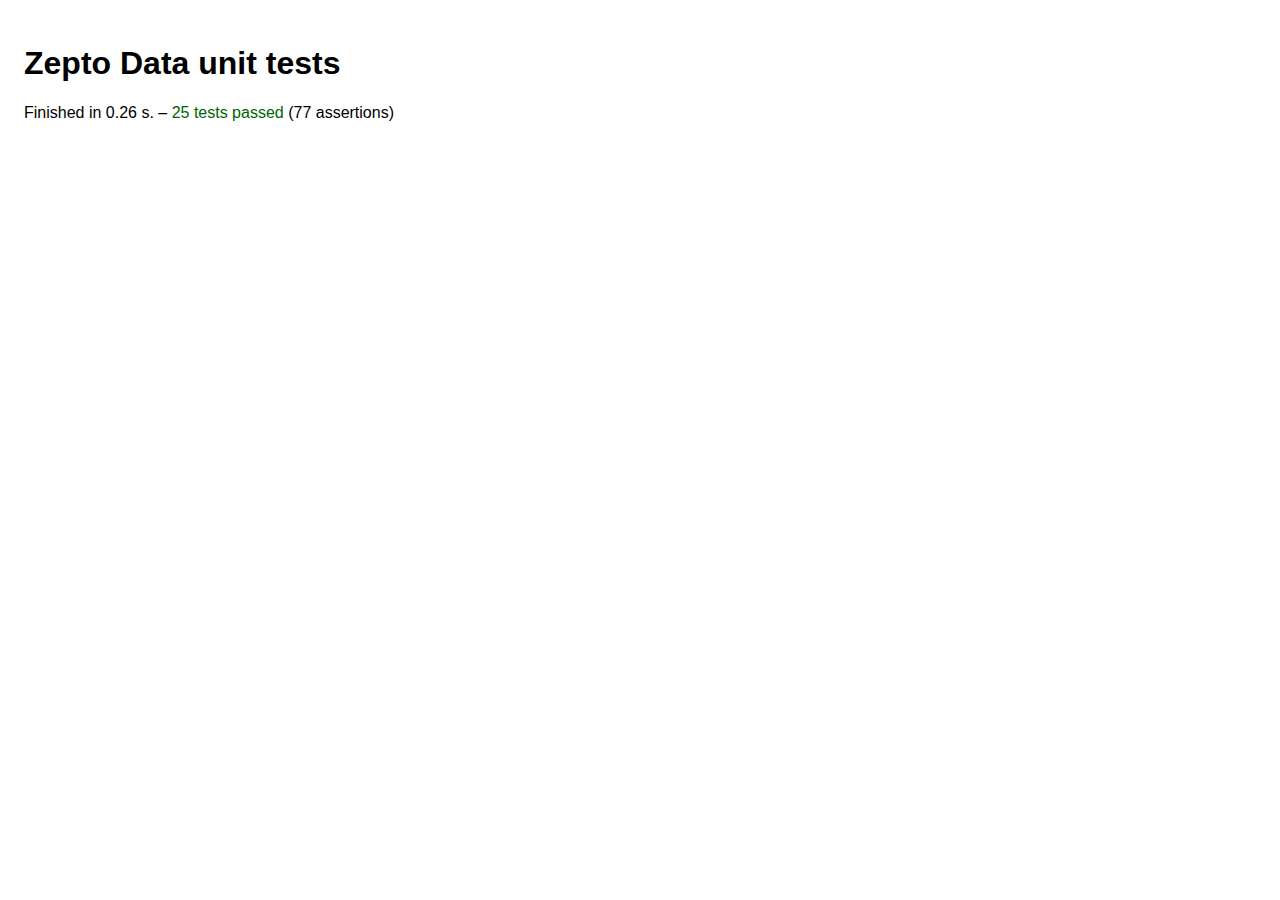
<file: assets/zepto-master/test/data.html>
<!DOCTYPE html>
<html>
<head>
  <meta charset="utf-8">
  <meta name="viewport" content="initial-scale=1.0, maximum-scale=1.0, user-scalable=0">
  <link rel="stylesheet" href="test.css">
  <title>Zepto Data unit tests</title>
  <script src="../vendor/evidence.js"></script>
  <script src="evidence_runner.js"></script>
  <script>
    // avoid caching
    (function(){
      function load(scripts){
        scripts.split(' ').forEach(function(script){
          document.write('<script src="../src/'+script+'.js?'+(+new Date)+'"></scr'+'ipt>')
        })
      }

      load('zepto data ie')
    })()
  </script>
</head>
<body>
  <h1>Zepto Data unit tests</h1>
  <p id="results">
    Running… see browser console for results
  </p>
  <div id="fixtures">
  <div id="data_attr"
    data-one="uno"
    data-two="due"
    data-foo-bar="baz"
    data-under_score="kuuq"
    ></div>
  <div id="data_full" data-mode="awesome"></div>
  <div id="data_obj" data-mode="awesome"></div>
  <ol id="data_list">
    <li data-category="arts"></li>
    <li data-category="science"></li>
  </ol>
  <ol id="data_list2">
    <li></li>
    <li></li>
  </ol>
  </div>

  <script>
    Evidence('ZeptoExtendedDataTest', {
      testEmptyCollection: function(t){
        var el = $('#does_not_exist')
        t.assertUndefined(el.data('one'))
      },

      testAttributeDoesNotExist: function(t){
        var el = $('#data_attr')
        t.assertUndefined(el.data('missing'))
      },

      testReadingAttribute: function(t){
        var el = $('#data_attr')
        t.assertEqual('uno', el.data('one'))
      },

      testCamelized: function(t){
        var el = $('#data_attr')
        t.assertEqual('baz', el.data('foo-bar'))
        t.assertEqual('baz', el.data('fooBar'))

        el.data('fooBar', 'bam')
        t.assertEqual('bam', el.data('foo-bar'))
        t.assertEqual('bam', el.data('fooBar'))

        el.data('a-b', 'c')
        t.assertEqual('c', el.data().aB)
        t.assertUndefined(el.data()['a-b'])
      },

      testUnderscore: function(t){
        var el = $('#data_attr')
        t.assertEqual('kuuq', el.data('under_score'))
        t.assertUndefined(el.data('under-score'))
        t.assertUndefined(el.data('underScore'))
      },

      testNotChangingAttribute: function(t){
        var el = $('#data_attr')
        t.assertEqual('due', el.data('two'))
        el.data('two', 'changed')
        t.assertEqual('due', el.attr('data-two'))
      },

      testExtendedData: function(t){
        var els = $('#data_attr'),
          els2 = $('#data_attr'),
          obj  = { a: 'A', b: 'B' }

        els.data('obj', obj)
        t.assertIdentical(obj, els.data('obj'))
        t.assertIdentical(obj, els2.data('obj'))

        els2.data('els', els)
        t.assertIdentical(els, els.data('els'))
      },

      testMultipleElements: function(t){
        var items = $('#data_list li')

        items.data('each', 'mark')

        var values = items.map(function(){ return $(this).data('each') }).get()
        t.assertEqual('mark, mark', values.join(', '))
      },

      testFunctionArg: function(t){
        var els = $('#data_attr')

        var data = "hello"

        els.data("addio", function () {
          data = "goodbye"
        })

        t.assertEqual('hello', data)

        els.data("addio")()

        t.assertEqual('goodbye', data)
      },

      testAllData: function(t){
        var el = $('#data_full')

        el.data().samurai = 7
        el.data('one', 'ichi').data('two', 'ni')
        el.data('person', {name: 'Kurosawa'})

        var all = el.data()
        t.assertEqual(7, all.samurai)
        t.assertEqual('ichi', all.one)
        t.assertEqual('ni', all.two)
        t.assertEqual('Kurosawa', all.person.name)
      },

      testInitialDataFromAttributes: function(t){
        var el = $('<div data-foo=bar data-foo-bar=baz data-empty data-num=42 />'),
            store = el.data()

        t.assertEqual('bar', store.foo)
        t.assertEqual('baz', store.fooBar)
        t.assertUndefined(store['foo-bar'])
        t.assertIdentical('', store.empty)
        t.assertIdentical(42, store.num)
      },

      testGettingBlanks: function(t){
        var el = $('#data_attr'),
            store = el.data()

        store.nil = null
        store.undef = undefined
        store.blank = ''
        store.bool = false

        t.assertNull(el.data('nil'))
        t.assertUndefined(el.data('undef'))
        t.assertIdentical('', el.data('blank'))
        t.assertFalse(el.data('bool'))
      },

      testRemoveData: function(t){
        var el = $('<div data-foo=bar />')

        el.data('foo', 'bam').data('bar', 'baz')
        el.removeData('foo').removeData('bar')
        t.assertEqual('bar', el.data('foo'))
        t.assertUndefined(el.data('bar'))

        el.data('uno', 'one').data('due', 'two')
        el.removeData('uno due')
        t.assertUndefined(el.data('uno'))
        t.assertUndefined(el.data('due'))

        el.data('one', 1).data('twoThree', 23)
        el.removeData(['one', 'two-three'])
        t.assertUndefined(el.data('one'))
        t.assertUndefined(el.data('twoThree'))
      },

      testRemoveAllData: function(t){
        var el = $('<div data-attr-test=val />')

        el.data('one', { foo: 'bar' })
        el.data('two', 'two').data('three', 3)
        el.removeData()

        t.assertEqual('val', el.data('attrTest'))
        t.assertUndefined(el.data('one'))
        t.assertUndefined(el.data('two'))
        t.assertUndefined(el.data('three'))
      },

      testRemoveDataNoop: function(t){
        var empty = $(),
            vanilla = $('<div />')

        t.assertIdentical(empty, empty.removeData('foo'))
        t.assertIdentical(vanilla, vanilla.removeData('foo'))
      },

      testRemoveDataOnElementRemoval: function(t){
        var el = $('<div data-attr-test=val />'),
          childEl = $('<span />').appendTo(el),
          elData = { foo: 'bar' }

        el.data('test', elData)
        childEl.data('test', 1)

        el.remove()
        t.assertEqual('val', el.data('attrTest'))
        t.assertUndefined(el.data('test'))
        t.assertUndefined(childEl.data('test'))
      },

      testRemoveDataOnElementEmpty: function(t){
        var el = $('<div data-attr-test=val />'),
          childEl = $('<span />').appendTo(el),
          elData = { foo: 'bar' }

        el.data('test', elData)
        childEl.data('test', 1)

        el.empty()
        t.assertEqual('val', el.data('attrTest'))
        t.assertEqual(elData, el.data('test'))
        t.assertUndefined(childEl.data('test'))
      },

      testRemoveDataOnElementReplacement: function(t){
        var el = $('<div data-attr-test=val />'),
          childEl = $('<span />').appendTo(el),
          elData = { foo: 'bar' }

        el.data('test', elData)
        childEl.data('test', 1)

        el.replaceWith('<div />')
        t.assertEqual('val', el.data('attrTest'))
        t.assertUndefined(el.data('test'))
        t.assertUndefined(childEl.data('test'))
      },

      testRemoveDataOnElementReplacementHtml: function(t){
        var el = $('<div data-attr-test=val />'),
          childEl = $('<span />').appendTo(el),
          wrapper = $('<div />'),
          elData = { foo: 'bar' }

        el.wrap(wrapper).data('test', elData)
        childEl.data('test', 1)

        wrapper.html('<b>New content</b>')
        t.assertEqual('val', el.data('attrTest'))
        t.assertUndefined(el.data('test'))
        t.assertUndefined(childEl.data('test'))
      },

      testKeepDataOnElementDetach: function(t){
        var el = $('<div data-attr-test=val />'),
          childEl = $('<span />').appendTo(el),
          elData = { foo: 'bar' }

        el.data('test', elData)
        childEl.data('test', 1)

        el.detach()
        t.assertEqual('val', el.data('attrTest'))
        t.assertEqual(elData, el.data('test'))
        t.assertEqual(1, childEl.data('test'))
      },

      testSettingDataWithObj: function(t){
          var el = $('#data_obj')

          el.data({
              'foo': 'bar',
              'answer': 42,
              'color': 'blue'
          })

          var all = el.data()

          t.assertEqual(all.answer, 42)
          t.assertEqual(all.color, 'blue')
          t.assertEqual(all.foo, 'bar')

          el.data('foo', 'baz')

          t.assertEqual(all.foo, 'baz')
          t.assertEqual(all.answer, 42)
      },

      testSettingDataWithObjOnManyElements: function(t){
          var items = $('#data_list2 li')

          items.data({
              'foo': 'bar',
              'answer': 42,
              'color': 'purple'
          })

          var values = items.map(function(){ return $(this).data('foo') }).get()
          t.assertEqual('bar, bar', values.join(', '))

          var values2 = items.map(function(){ return $(this).data('answer') }).get()
          t.assertEqual('42, 42', values2.join(', '))
      },

      testSettingDataOnObjectWithoutAttributes: function(t) {
        var el = $(window)

        t.assertUndefined(el.data('foo'))
        el.data('foo', 'bar')
        t.assertEqual(el.data('foo'), 'bar')

        delete window[$.expando]
      },

      testDollarData: function(t) {
        var el = $('<div>')
        el.data('hello', 'world')
        t.assertEqual($.data(el, 'hello'), 'world')
        t.assertEqual($.data(el[0], 'hello'), 'world')

        $.data(el[0], 'hello', 'again')
        t.assertEqual($.data(el, 'hello'), 'again')
        t.assertEqual($.data(el[0], 'hello'), 'again')
      },

      testDollarHasData: function(t) {
        var el = $('<div>')
        t.assertFalse($.hasData(el[0]))

        el.data('hello', 'world')
        t.assertTrue($.hasData(el[0]))

        el.removeData()
        t.assertFalse($.hasData(el[0]))

        var error
        try {
          $.hasData()
        } catch (e) {
          error = e
        }
        t.assert(error)
      }

    })
  </script>
</body>
</html>
</file>
<file: css/index.css>
ul {
  list-style: none;
}
.hd_top {
  width: 100%;
  background-color: #006699;
}
.hd_top .mui-icon-search {
  float: right;
  color: #fff0ff;
}
.hd_top h1 {
  color: #fff0ff;
  font-size: 17px;
}
.ft_bottom {
  background-color: #006699;
}
.ft_bottom .mui-tab-item.mui-active {
  color: darkorange;
}
.ft_bottom .mui-tab-item {
  color: #fff0ff;
}
.mui-content {
  overflow: hidden;
  background: #fff;
}
.mui-content .mui-slider-indicator {
  bottom: 1.125rem;
}
.mui-content .mui-slider-indicator .mui-indicator {
  margin: 5px 5px;
  width: 5px;
  height: 5px;
}
.navImg {
  padding: 0px 10px;
  overflow: hidden;
}
.navImg a {
  width: 33.33%;
  float: left;
}
.navImg a img {
  width: 100%;
  display: block;
}
.brand {
  padding: 0px 10px;
}
.brand .title {
  width: 100%;
}
.brand ul {
  overflow: hidden;
  padding: 0;
}
.brand ul li {
  float: left;
  list-style: none;
  width: 25%;
}
.brand ul li a {
  display: block;
}
.brand ul li a img {
  width: 100%;
}
.commodity img {
  width: 100%;
  padding: 0 10px;
  vertical-align: top;
}
.commodity ul {
  overflow: hidden;
  padding: 0px 12px;
  margin: 8px 0;
}
.commodity ul li {
  width: 50%;
  float: left;
  padding: 5px;
}
.commodity ul li a {
  display: block;
  box-shadow: 0 0 5px #cccccc;
  padding: 0 6px 10px 6px;
}
.commodity ul li a .singleCOM {
  display: block;
  font-size: 13px;
  text-align: center;
  color: #8f8f94;
  height: 38px;
  overflow: hidden;
  line-height: 18px;
}
.commodity ul li a p {
  text-align: center;
}
.commodity ul li a p span {
  font-size: 12px;
}
.commodity ul li a p span:first-child {
  color: #f30;
  margin-right: 3px;
}
.commodity ul li a p span:last-child {
  text-decoration: line-through;
  color: #cccccc;
}
.commodity ul li a img {
  padding: 0px;
}
.commodity ul li a .purchase {
  text-align: center;
  margin: 0 auto;
  display: block;
  color: #fff0ff;
  background-color: #006699;
}
/*# sourceMappingURL=index.css.map */
</file>
<file: css/iconfont.css>
@font-face {font-family: "iconfont";
  src: url('iconfont.eot?t=1536754525119'); /* IE9*/
  src: url('iconfont.eot?t=1536754525119#iefix') format('embedded-opentype'), /* IE6-IE8 */
  url('[data-uri]') format('woff'),
  url('iconfont.ttf?t=1536754525119') format('truetype'), /* chrome, firefox, opera, Safari, Android, iOS 4.2+*/
  url('iconfont.svg?t=1536754525119#iconfont') format('svg'); /* iOS 4.1- */
}

.iconfont {
  font-family:"iconfont" !important;
  font-size:16px;
  font-style:normal;
  -webkit-font-smoothing: antialiased;
  -moz-osx-font-smoothing: grayscale;
}

.icon-shangbiao:before { content: "\e600"; }

.icon-jinbi:before { content: "\e635"; }

.icon-gouwuche:before { content: "\e604"; }

.icon-hurudianhua:before { content: "\e632"; }

.icon-gouwuche1:before { content: "\e605"; }

.icon-gouwuche11:before { content: "\e606"; }

.icon-xiabiao-copy:before { content: "\e601"; }

.icon-gouwuche2:before { content: "\e607"; }

.icon-xiabiao:before { content: "\ea29"; }

.icon-lingxing:before { content: "\e634"; }

.icon-gouwuche3:before { content: "\e609"; }

.icon-down:before { content: "\e602"; }

.icon-gouwuche12:before { content: "\e60a"; }

.icon-gouwuche-copy:before { content: "\e60b"; }

.icon-shouji:before { content: "\e608"; }

.icon--shouji:before { content: "\e603"; }
</file>
<file: css/adapter.css>
@media screen and (min-width: 320px) {
  html {
    font-size: 16px;
  }
}
@media screen and (min-width: 360px) {
  html {
    font-size: 18px;
  }
}
@media screen and (min-width: 375px) {
  html {
    font-size: 18.75px;
  }
}
@media screen and (min-width: 401px){
    html {
        font-size: 20.05px !important;
    }
}
@media screen and (min-width: 411px) {
  html {
    font-size: 20.7px;
  }
}
@media screen and (min-width: 428px){
    html {
        font-size: 21.4px !important;
    }
}
@media screen and (min-width: 481px){
    html {
        font-size: 24.05px !important;
    }
}
@media screen and (min-width: 569px){
    html {
        font-size: 28.45px !important;
    }
}
@media screen and (min-width: 640px) {
    html {
        font-size: 32px;
    }
}
@media screen and (min-width: 1200px) {
    html {
        font-size: 60px;
    }
}
</file>
<file: assets/zepto-master/test/test.css>
* {
  font-family: -apple-system-font, Helvetica, sans-serif;
}
body {
  padding: 1em;
}
a:link, a:visited { color: darkblue; }
#results.failed em { font-style: normal; color: crimson; }
#results.passed em { font-style: normal; color: darkgreen; }
#fixtures {
  position: absolute;
  top: -10000px;
  left: -10000px;
}
#nav {
  list-style: none;
  padding: 0;
  margin: 2em 0 0 0;
  font-size: 12px;
  max-width: 30em;
}
#nav a {
  padding: .8em 1.5em;
  background: #eee;
  border-top: 2px solid white;
  text-decoration: none;
  text-transform: uppercase;
  letter-spacing: .1em;
  display: block;
  color: #555;
}
#nav .current a { background: #ccc; color: black; }
#nav a:active { background: #555; color: white; }

ul {
  padding: 0;
}

li {
  list-style-type: none;
  padding: 0 0 15px;
}

li a {
  font-size: 16px;
  border: 1px solid darkblue;
  padding: 3px 10px;
  text-decoration: none;
}
li a:visited {
  border-color: #888;
  color: #aaa;
}

@media only screen and (max-device-width:480px) {
  body { margin: 7px; font-size: small; }
  h1 { margin: 0; }
  h1, #results { text-align: center; }
  #results { min-height: 3em; }
  #nav { font-size: 14px; max-width: auto; }
}
</file>
<file: assets/zepto-master/examples/iphone/iphone.css>
* {
  margin: 0px;
  padding: 0px;
}
.toolbar {
  -webkit-box-sizing: border-box;
  background: #6D84A2 url([data-uri]) repeat-x;
  border-bottom: 1px solid #2D3642;
  height: 45px;
  padding: 10px;
  position: relative;
}
body {
  -webkit-perspective: 800;
  -webkit-text-size-adjust: none;
  -webkit-transform-style: preserve-3d;
  -webkit-user-select: none;
  font-family: Helvetica;
  overflow-x: hidden;
  height: 100%;
  width: 100%;
}

body > section {
  background: #C5CCD3 url([data-uri]);
  display: block;
  left: 0px;
  position: absolute;
  width: 100%;
  -webkit-transform: translate3d(100%,0%,0%);
  opacity: 0;
  -webkit-transition: all 0.25s ease-in-out;
  -webkit-transform-style: preserve-3d;
  z-index: -10;
}

.reverse {
  -webkit-transform: translate3d(-100%, 0%, 0%);
  opacity: 0;
}

.current {
  -webkit-transform: translate3d(0%,0%, 0%);
  opacity: 1;
  z-index: 1;
}
h1, h2 {
  color: #4C566C;
  font: normal normal bold 18px/normal Helvetica;
  margin: 10px 20px 6px;
  text-shadow: rgba(255, 255, 255, 0.19)
}
body.landscape .toolbar > h1 {
  margin-left: -125px;
  width: 250px;
}

.toolbar > h1 {
  color: white;
  font-size: 20px;
  font-weight: bold;
  height: 40px;
  left: 50%;
  line-height: 1em;
  margin: 1px 0px 0px -75px;
  overflow: hidden;
  position: absolute;
  text-align: center;
  text-overflow: ellipsis;
  text-shadow: rgba(0, 0, 0, 0.398438) 0px -1px 0px;
  top: 10px;
  white-space: nowrap;
  width: 150px;
}

ul {
  background: white;
  border: 1px solid #B4B4B4;
  border-bottom-left-radius: 8px 8px;
  border-bottom-right-radius: 8px 8px;
  border-top-left-radius: 8px 8px;
  border-top-right-radius: 8px 8px;
  color: black;
  font: normal normal bold 17px/normal Helvetica;
  margin: 15px 10px 17px;
  padding: 0px;
}

ul li {
  color: black;
  font-size: 14px;
  border-top: 1px solid #B4B4B4;
  color: #666;
  list-style-type: none;
  padding: 10px;
}

li:first-child, li:first-child a {
  border-top: 0px;
  border-top-left-radius: 8px 8px;
  border-top-right-radius: 8px 8px;
}

ul li.arrow {
  background-image: url([data-uri]);
  background-position: 100% 50%;
  background-repeat: no-repeat;
}

body > .current {
  display: block !important;
}

body.landscape > * {
  min-height: 320px;
}


ul li a, li.img a + a {
  color: black;
  display: block;
  margin: -10px;
  overflow: hidden;
  padding: 12px 10px;
  text-decoration: none;
  text-overflow: ellipsis;
  white-space: nowrap;
}


.button, .back, .cancel, .add {
-webkit-border-image: url([data-uri]) 0 5 0 5 stretch stretch;
background: none;
border-width: 0px 5px;
color: white;
font-family: inherit;
font-size: 12px;
font-weight: bold;
height: 30px;
line-height: 30px;
margin: 0px;
overflow: ;
padding: 0px 3px;
position: absolute;
right: 6px;
text-decoration: none;
text-overflow: ellipsis;
text-shadow: rgba(0, 0, 0, 0.496094) 0px -1px 0px;
top: 8px;
white-space: nowrap;
width: auto;
}

.back {
  -webkit-border-image: url([data-uri]) 0 8 0 14 stretch stretch;
border-width: 0px 8px 0px 14px;
left: 6px;
max-width: 55px;
padding: 0px;
right: auto;
}
</file>
<file: css/search-list.css>
ul,
li {
  list-style: none;
}
.hd_top {
  width: 100%;
  background-color: #006699;
}
.hd_top .mui-icon-search {
  float: right;
  color: #fff0ff;
}
.hd_top .mui-icon-left-nav {
  color: #fff0ff;
}
.hd_top h1 {
  color: #fff0ff;
  font-size: 17px;
}
.ft_bottom {
  background-color: #006699;
}
.ft_bottom .mui-tab-item.mui-active {
  color: darkorange;
}
.ft_bottom .mui-tab-item {
  color: #fff0ff;
}
.search-list {
  position: absolute;
  top: 44px;
  left: 0;
  width: 100%;
  background-color: #fff;
}
.search-list .mui-content {
  margin: 15px 15px 30px 15px;
}
.search-list .mui-content .mui-row div li {
  text-align: center;
}
.search-list .mui-content .mui-row div li a {
  font-size: 15px;
}
.search-list .mui-content .mui-row div li a span {
  font-size: 15px;
}
.search-list .commodity img {
  width: 100%;
  padding: 0 10px;
  vertical-align: top;
}
.search-list .commodity ul {
  overflow: hidden;
  padding: 0px 12px;
  margin: 8px 0;
  margin-bottom: 60px;
}
.search-list .commodity ul li {
  width: 50%;
  float: left;
  padding: 5px;
}
.search-list .commodity ul li a {
  display: block;
  box-shadow: 0 0 5px #cccccc;
  padding: 0 6px 10px 6px;
}
.search-list .commodity ul li a .singleCOM {
  display: block;
  font-size: 13px;
  text-align: center;
  color: #8f8f94;
  height: 38px;
  overflow: hidden;
  line-height: 18px;
}
.search-list .commodity ul li a p {
  text-align: center;
}
.search-list .commodity ul li a p span {
  font-size: 12px;
}
.search-list .commodity ul li a p span:first-child {
  color: #f30;
  margin-right: 3px;
}
.search-list .commodity ul li a p span:last-child {
  text-decoration: line-through;
  color: #cccccc;
}
.search-list .commodity ul li a img {
  padding: 0px;
}
.search-list .commodity ul li a .purchase {
  text-align: center;
  margin: 0 auto;
  display: block;
  color: #fff0ff;
  background-color: #006699;
}
/*# sourceMappingURL=search-list.css.map */
</file>
